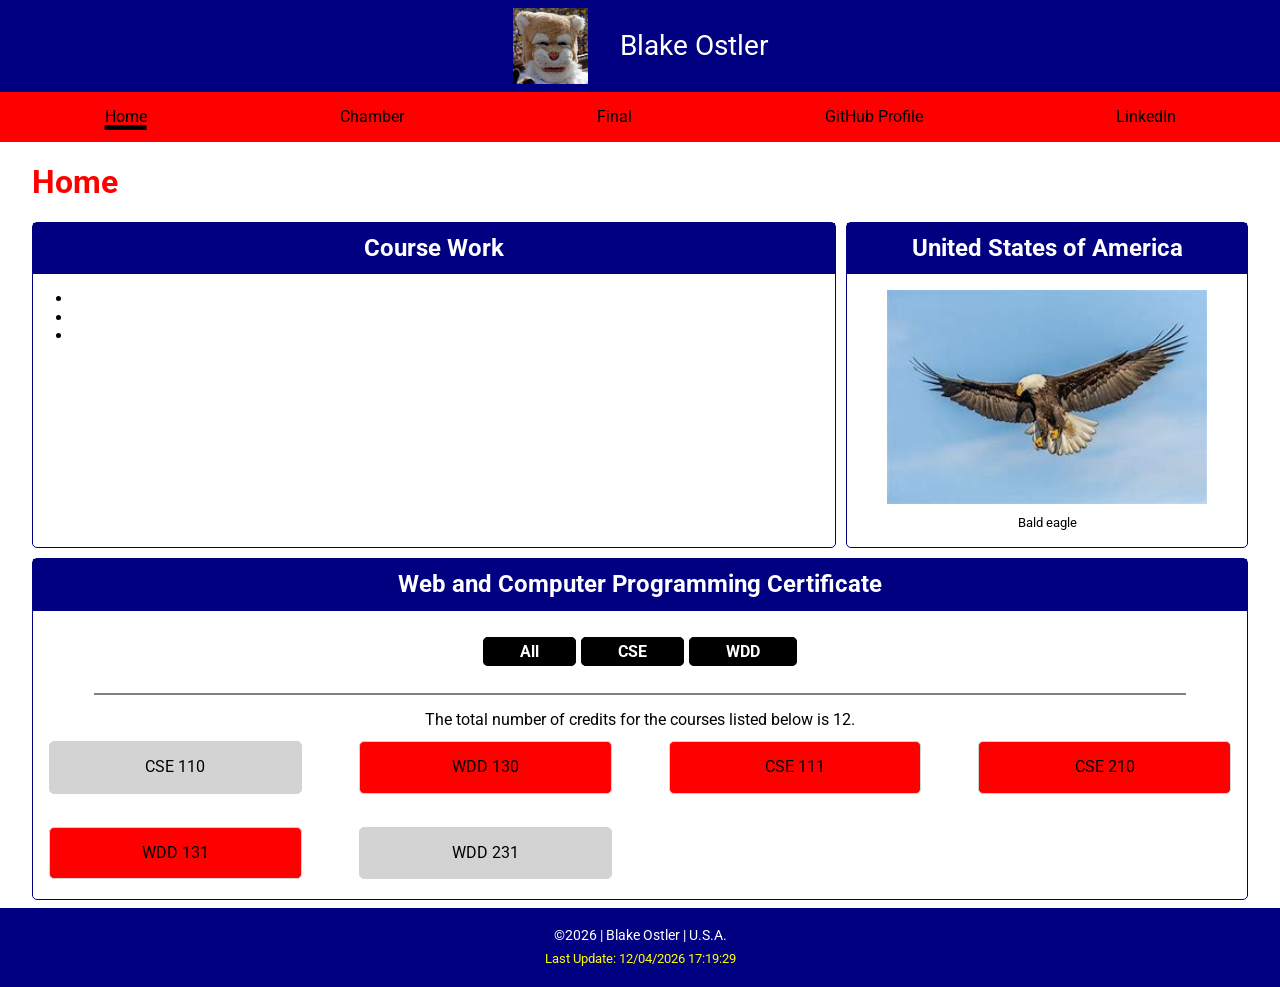
<file: index.html>
<!DOCTYPE html>
<html lang="en-US">
<head>
    <meta charset="utf-8">
    <meta name="viewport" content="width=device-width, initial-scale=1.0">
    <title>Blake Ostler | WDD 231 - Course Home Page Assignment - Home</title>
    <meta name="description"
        content="Course home page with responsive behavior, a hamburger menu and filtering capability">
    <meta name="author" content="Blake Ostler">
    <meta property="og:title" content="Home Page - Blake Ostler WDD 231 - Course Home Page Assignment">
    <meta property="og:description"
        content="Course home page with responsive behavior, a hamburger menu and filtering capability that shows course work, a country of interest, and web and computer programming certificate information.">
    <meta property="og:image" content="https://bostler3.github.io/wdd231">
    <meta property="og:url" content="images/byu-pw-stackedgray.svg">
    <link rel="preconnect" href="https://fonts.googleapis.com">
    <link rel="preconnect" href="https://fonts.gstatic.com" crossorigin>
    <link href="https://fonts.googleapis.com/css2?family=Roboto&display=swap" rel="stylesheet">
    <link rel="icon" href="favicon.ico">
    <link rel="stylesheet" href="styles/normalize.css">
    <link rel="stylesheet" href="styles/small.css">
    <link rel="stylesheet" href="styles/large.css">
    <script src="scripts/navigation.js" defer></script>
    <script src="scripts/course.js" defer></script>
    <script src="scripts/date.js" defer></script>
</head>
<body>
    <header>
        <button id="menu" title="Menu button"></button>
        <nav>
            <div class="navigation">
                <div class="image-text-container">
                    <img src="images/photo.webp" alt="Cosmo image" width="90" height="96" class="logo-image">
                    <span id="nav-header-text">Blake Ostler</span>
                </div>
                <div id="sub-nav">
                    <ul class="nav-options">
                        <li><a href="index.html" class="active" id="home-header-nav-link">Home</a></li>
                        <li><a href="#" id="chamber-header-nav-link">Chamber</a></li>
                        <li><a href="final/index.html" id="final-header-nav-link">Final</a></li>
                        <li><a href="#" id="github-header-nav-link">GitHub Profile</a></li>
                        <li><a href="https://www.linkedin.com" id="linkedin-header-nav-link">LinkedIn</a></li>
                    </ul>
                </div>
            </div>
        </nav>
    </header>
    <main>
        <h1>Home</h1>
        <div id="sectionsContainer">
            <section id="section1">
                <h2>Course Work</h2>
                <ul class="course-work-options">
                    <li></li>
                    <li></li>
                    <li></li>
                </ul>
            </section>
            <section id="section2">
                <h2>United States of America</h2>
                <figure>
                    <img src="images/eagle-large.jpeg" alt="Bald eagle image" width="90" height="96"
                        loading="lazy" class="place-image">
                    <figcaption>Bald eagle</figcaption>
                </figure>
            </section>
            <section id="section3">
                <h2>Web and Computer Programming Certificate</h2>
                <ul class="filter-options">
                    <li><a href="#" id="all">All</a></li>
                    <li><a href="#" id="cse">CSE</a></li>
                    <li><a href="#" id="wdd">WDD</a></li>
                </ul>
                <hr>
                <p id="courseTotal">
                </p>
                <div class="container">
                </div>
                <dialog id="course-details"></dialog>
            </section>
        </div>
    </main>

    <footer>
        <p id="footercopy">&copy;<span id="currentyear"></span> | Blake Ostler | U.S.A.</p>
        <p id="lastModified">Last Update: <span id="currentdatetime"></span></p>
    </footer>
</body>
</html>
</file>
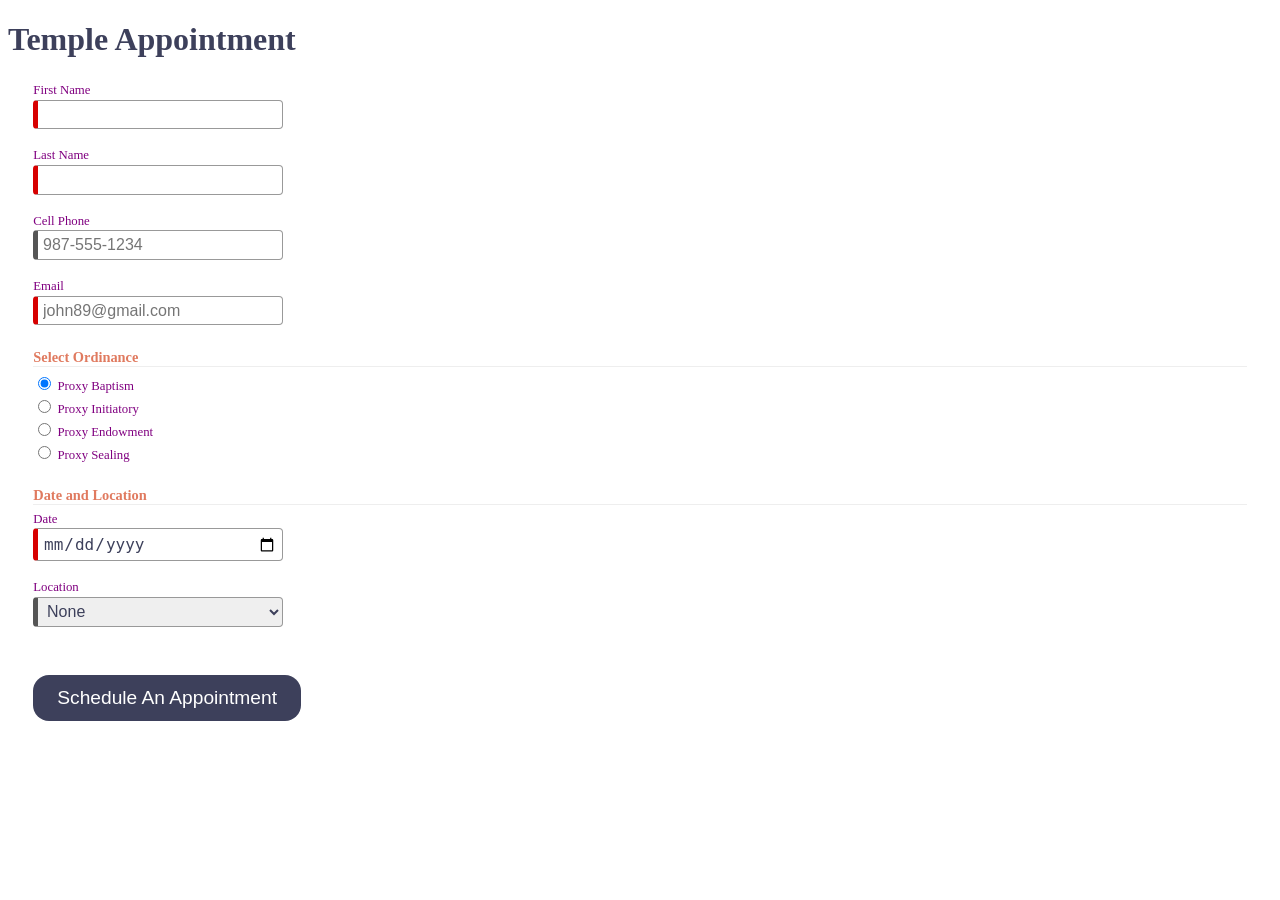
<file: week4/index.html>
<!DOCTYPE html>
<html lang="en">

<head>
  <meta charset="UTF-8">
  <meta name="viewport" content="width=device-width, initial-scale=1.0">
  <meta name="description" content="Web Lab Start File">
  <meta name="author" content="Paul Cheney">

  <link rel="stylesheet" href="styles/small.css">
  <link rel="stylesheet" href="styles/large.css">

  <title>Web Lab Start File</title>
</head>

<body>

  <main>
    <h1>Temple Appointment</h1>

    <form method="GET" action="thanks.html" class="designOne">
      <label>First Name <input type="text" name="first" required autocomplete="given-name" title="Your First Name"></label>
        <label>Last Name <input type="text" name="last" required autocomplete="family-name" title="Your Last Name"></label>
        <label>Cell Phone <input type="tel" name="phone"  autocomplete="tel" title="A Phone Number with dashes" placeholder="987-555-1234" ></label>
        <label>Email <input type="email" name="email" required placeholder="john89@gmail.com"  title="Your Email" autocomplete="email"></label>
  

        <h3>Select Ordinance</h3>
        <label><input type="radio" name="ordinance" value="Baptism" checked> Proxy Baptism</label>
        <label><input type="radio" name="ordinance" value="Initiatory"> Proxy Initiatory</label>
        <label><input type="radio" name="ordinance" value="Endowment"> Proxy Endowment</label>
        <label><input type="radio" name="ordinance" value="Sealing"> Proxy Sealing</label>

        
        <h3>Date and Location</h3>
        <label>Date <input type="date" name="date" required></label>

        <label>Location
          <select name="location" required>
            <option value="">None</option>
            <option value="Payson">Payson</option>
            <option value="Orem">Orem</option>
            <option value="Provo City Center">Provo City Center</option>
        </label>

        <input type="submit" value="Schedule An Appointment">
    </form>

    
  </main>

</body>
</html>
</file>
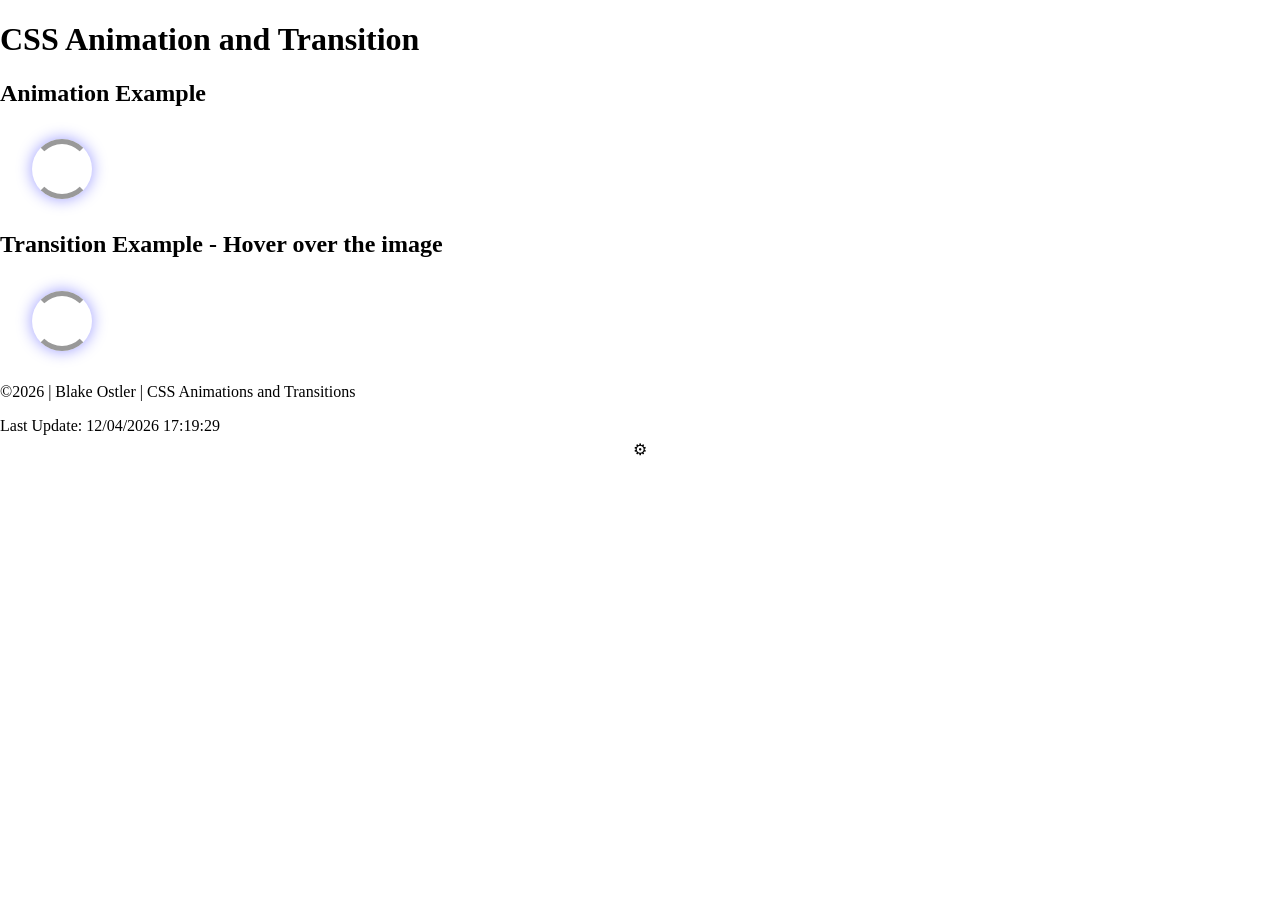
<file: animations.html>
<!DOCTYPE html>
<html lang="en-US">
<head>
    <meta charset="utf-8">
    <meta name="viewport" content="width=device-width, initial-scale=1.0">
    <title>Blake Ostler | WDD 231 - W04 Learning Activity - CSS Animations and Transitions</title>
    <meta name="description" content="A page containing a ''loading'' animation and transition.">
    <meta name="author" content="Blake Ostler">
    <link rel="preconnect" href="https://fonts.googleapis.com">
    <link rel="preconnect" href="https://fonts.gstatic.com" crossorigin>
    <link href="https://fonts.googleapis.com/css2?family=Roboto&display=swap" rel="stylesheet">
    <link rel="stylesheet" href="styles/normalize.css">
    <link rel="stylesheet" href="styles/animations.css">
    <script src="scripts/date.js" defer></script>
</head>
<body>
    <header>
        <h1>CSS Animation and Transition</h1>
    </header>
    <main>
        <h2>Animation Example</h2>
        <div id="loader">
        </div>
        <h2>Transition Example - Hover over the image</h2>
        <div id="loader-t">
        </div>
    </main>
    <footer>
        <p id="footercopy">&copy;<span id="currentyear"></span> | Blake Ostler | CSS Animations and Transitions</p>
        <p id="lastModified">Last Update: <span id="currentdatetime"></span></p>
    </footer>
</body>
</html>
</file>
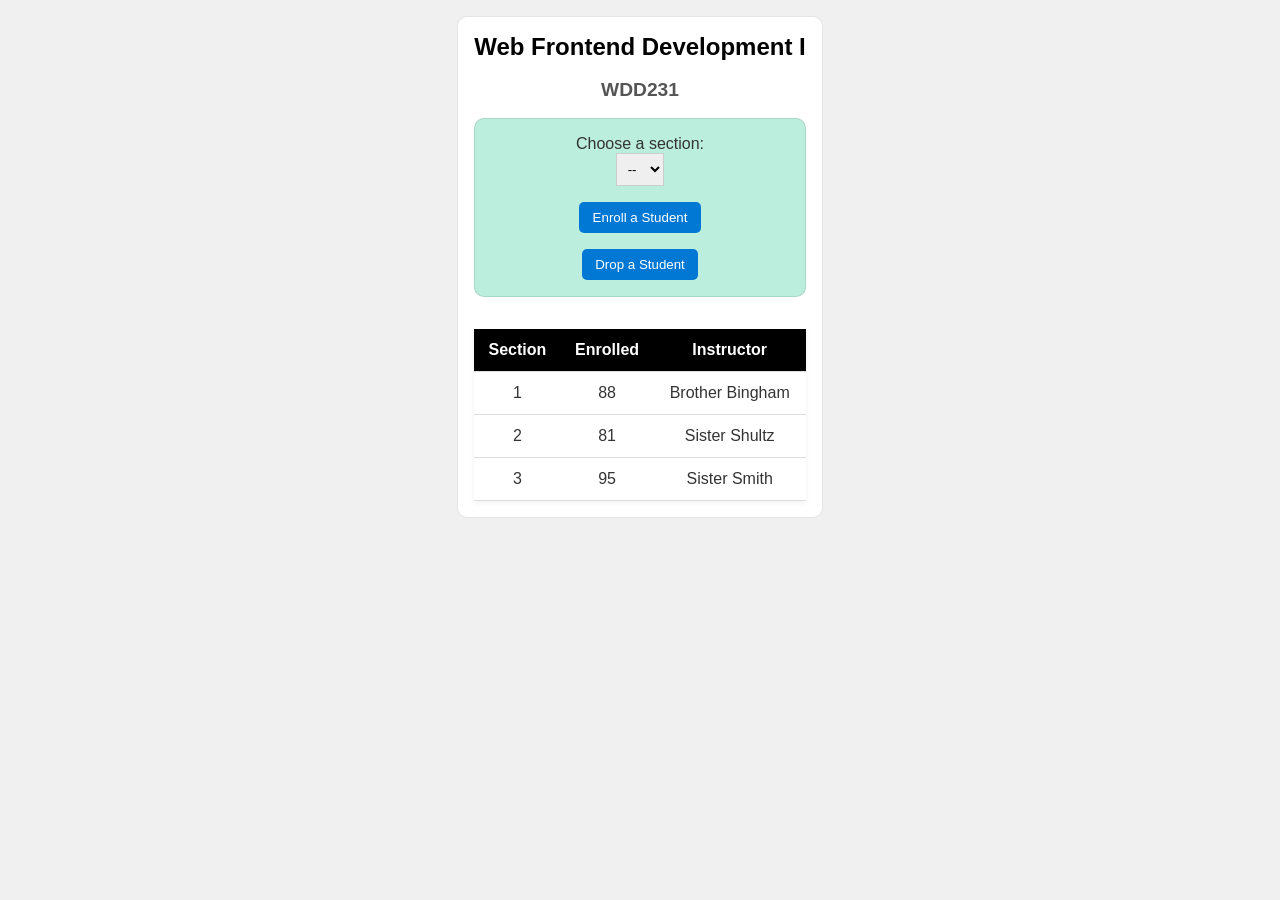
<file: modules.html>
<!DOCTYPE html>
<html lang="en-US">
<head>
    <meta charset="utf-8">
    <meta name="viewport" content="width=device-width, initial-scale=1.0">
    <title>Blake Ostler | WDD 231 - JavaScript ES Modules Assignment</title>
    <meta name="description"
        content="Learning assignment with JavaScript ES Modules">
    <meta name="author" content="Blake Ostler">
    <link rel="preconnect" href="https://fonts.googleapis.com">
    <link rel="preconnect" href="https://fonts.gstatic.com" crossorigin>
    <link href="https://fonts.googleapis.com/css2?family=Roboto&display=swap" rel="stylesheet">
    <link rel="stylesheet" href="styles/modules.css">
    <script type="module" src="scripts/modules.js"></script>
</head>
<body>
    <main>
        <h1>Web Frontend Development I</h1>
        <h2>WDD231</h2>
        <div id="enrollment">
            <p>Choose a section:</p>
            <select id="sectionNumber">
                <option value=""0" disabled selected>--</option>
                <option value="1">1</option>
                <option value="2">2</option>
                <option value="3">3</option>
            </select>
            <button id="enrollStudent">Enroll a Student</button>
            <button id="dropStudent">Drop a Student</button>
        </div>
        <table>
            <thead>
                <tr>
                    <th>Section</th>
                    <th>Enrolled</th>
                    <th>Instructor</th>
                </tr>
            </thead>
            <tbody id="sections">
                <tr>
                    <td>1</td>
                    <td>88</td>
                    <td>Brother Bingham</td>
                </tr>
                <tr>
                    <td>2</td>
                    <td>81</td>
                    <td>Sister Shultz</td>
                </tr>
                <tr>
                    <td>3</td>
                    <td>95</td>
                    <td>Sister Smith</td>
                </tr>
            </tbody>
        </table>
    </main>
</body>
</html>
</file>
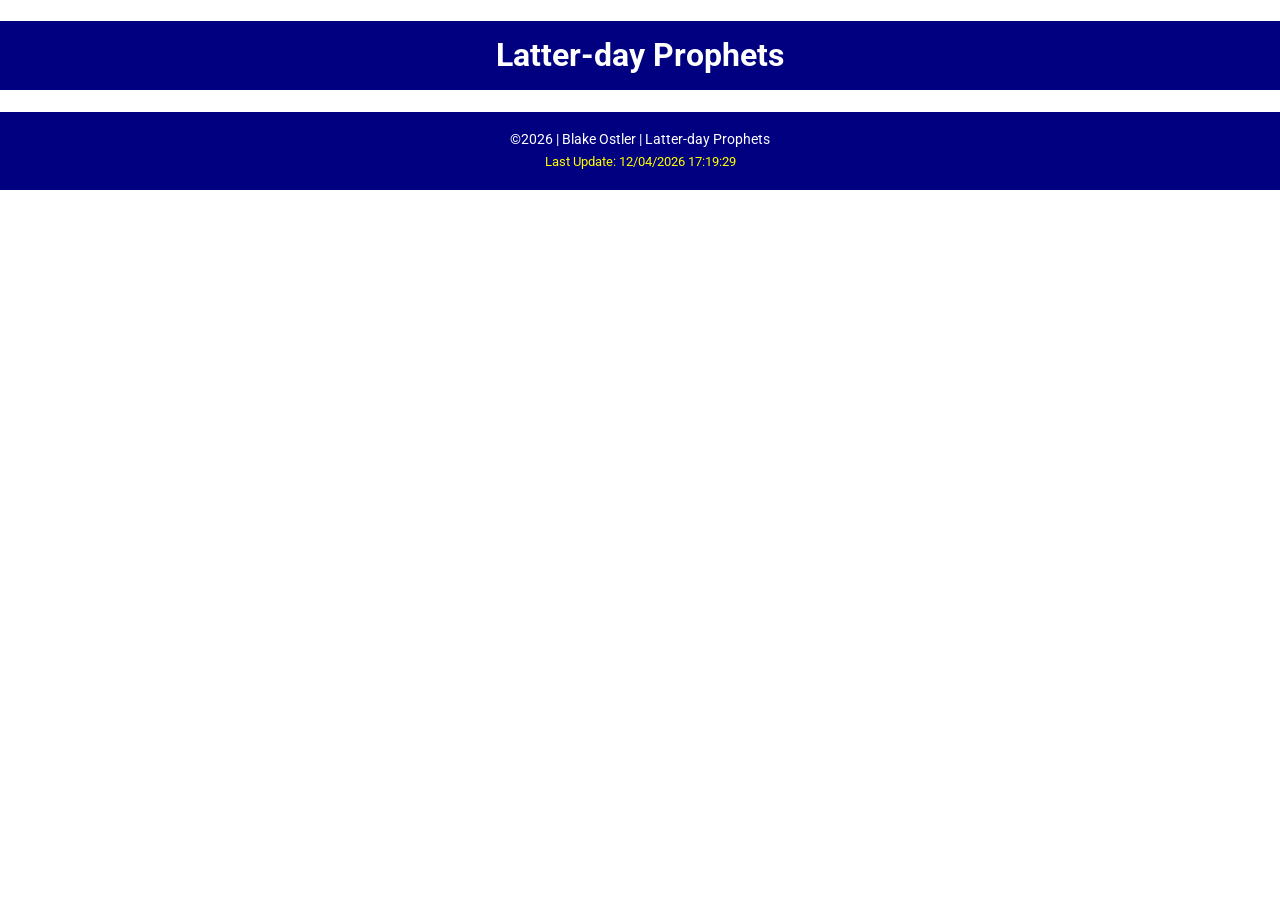
<file: prophets.html>
<!DOCTYPE html>
<html lang="en-US">
<head>
    <meta charset="utf-8">
    <meta name="viewport" content="width=device-width, initial-scale=1.0">
    <title>Blake Ostler | WDD 231 - Learning Activity - The Fetch API</title>
    <meta name="description" content="A page of Latter-day prophet cards using JSON, Fetch API and async request.">
    <meta name="author" content="Blake Ostler">
    <link rel="preconnect" href="https://fonts.googleapis.com">
    <link rel="preconnect" href="https://fonts.gstatic.com" crossorigin>
    <link href="https://fonts.googleapis.com/css2?family=Roboto&display=swap" rel="stylesheet">
    <link rel="stylesheet" href="styles/normalize.css">
    <link rel="stylesheet" href="styles/prophets.css">
    <script src="scripts/prophets.js" defer></script>
    <script src="scripts/date.js" defer></script>
</head>
<body>
    <header>
        <h1>Latter-day Prophets</h1>
    </header>
    <main>
        <div id="cards">
        </div>
    </main>
    <footer>
        <p id="footercopy">&copy;<span id="currentyear"></span> | Blake Ostler | Latter-day Prophets</p>
        <p id="lastModified">Last Update: <span id="currentdatetime"></span></p>
    </footer>
</body>
</html>
</file>
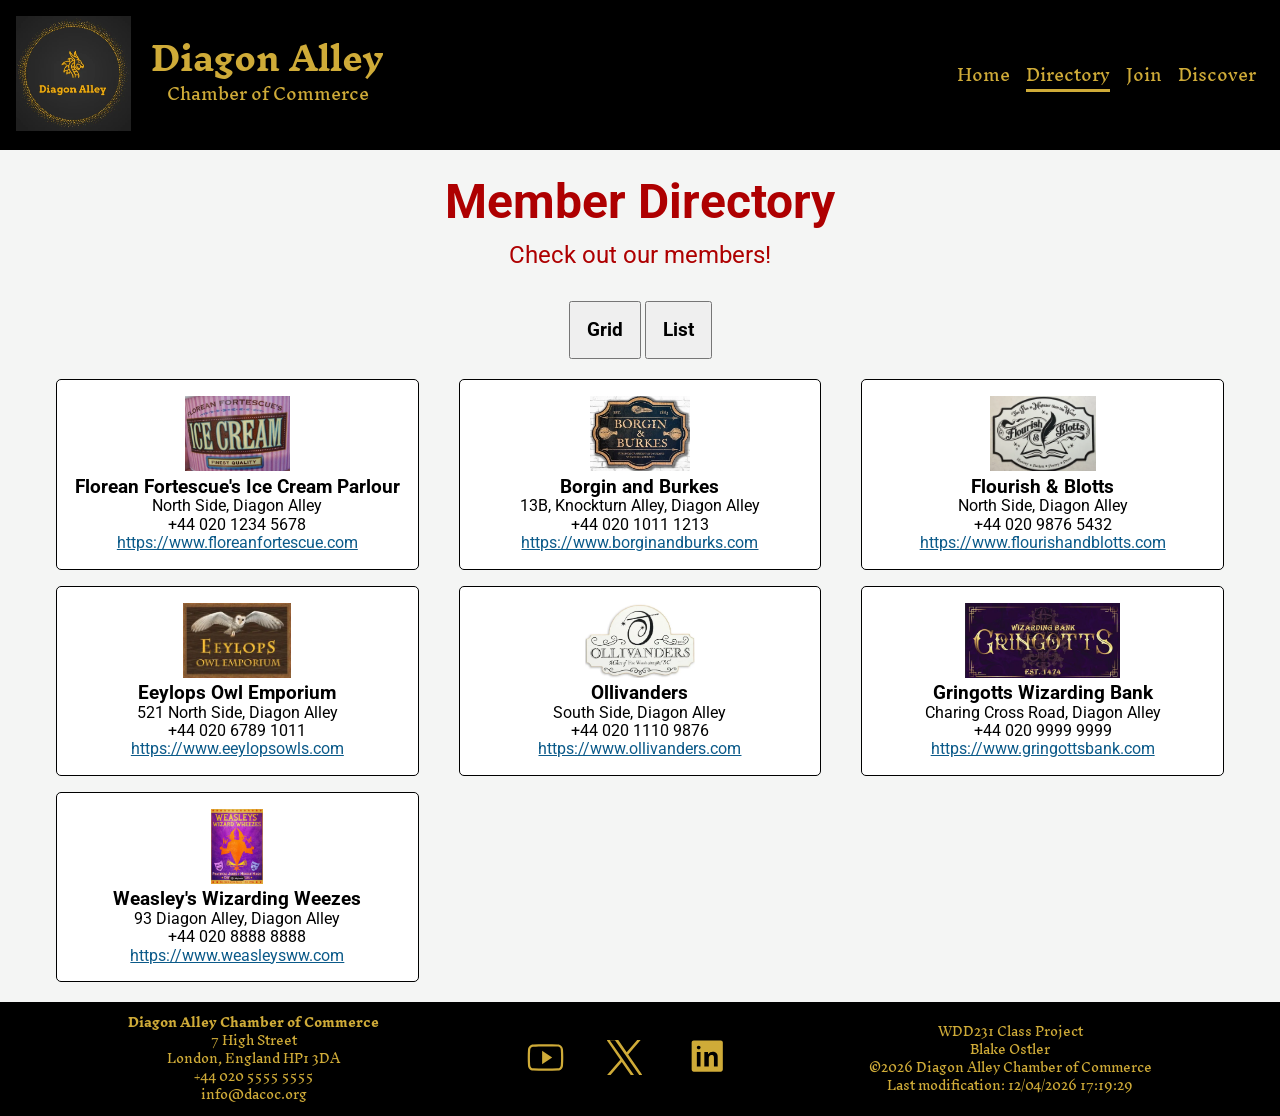
<file: chamber/directory.html>
<!DOCTYPE html>
<html lang="en-US">
<head>
    <meta charset="utf-8">
    <meta name="viewport" content="width=device-width, initial-scale=1.0">
    <title>Diagon Alley Chamber of Commerce - Directory</title>
    <meta name="description" content="Chamber of Commerce business directory page with responsive behavior, a hamburger menu and multiple display capability for main content">
    <meta name="author" content="Blake Ostler">
    <meta property="og:title" content="Directory Page - Diagon Alley Chamber of Commerce">
    <meta property="og:description" content="Chamber of Commerce business directory page with responsive behavior, a hamburger menu and multiple display capability for the main content that shows the business members of the Chamber and their respective information.">
    <meta property="og:url" content="https://bostler3.github.io/wdd231/chamber/directory.html">
    <meta property="og:image" content="https://bostler3.github.io/wdd231/chamber/images/facebook-meta-image.webp">
    <link rel="preconnect" href="https://fonts.googleapis.com">
    <link rel="preconnect" href="https://fonts.gstatic.com" crossorigin>
    <link href="https://fonts.googleapis.com/css2?family=Inknut+Antiqua&family=Roboto&display=swap" rel="stylesheet">
    <link rel="stylesheet" href="styles/normalize.css">
    <link rel="stylesheet" href="styles/small.css">
    <link rel="stylesheet" href="styles/large.css">
    <link rel="icon" href="favicon.ico">
    <script src="scripts/navigation.js" defer></script>
    <script src="scripts/directory.js" defer></script>
    <script src="scripts/date.js" defer></script>
</head>
<body>
    <header>
        <nav>
            <div class="navigation">
                <div class="image-text-container">
                    <a href="#"><img src="images/logo.webp" alt="Chamber of Commerce icon" width="115" height="115" class="logo-image"></a>
                    <div class="nav-header-text">
                        <p id="nav-logo-title">Diagon Alley</p>
                        <p>Chamber of Commerce</p>
                    </div>
                </div>
                <div id="sub-nav">
                    <ul class="nav-options">
                        <li><a href="index.html" id="home-header-nav-link">Home</a></li>
                        <li><a href="directory.html" class="active" id="directory-header-nav-link">Directory</a></li>
                        <li><a href="join.html" id="join-header-nav-link">Join</a></li>
                        <li><a href="discover.html" id="discover-header-nav-link">Discover</a></li>
                    </ul>
                </div>
            </div>
        </nav>
        <button id="menu" title="Menu button"></button>
    </header>
    <main>
        <div class="callouts">
            <div class="callout-data">
                <div class="callout-data-header">
                    <h1>Member Directory</h1>
                </div>
                <div class="callout-data-subheader">Check out our members!</div>
            </div>
        </div>
        <div class="display-options">
            <button id="grid" title="Grid menu button">Grid</button>
            <button id="list" title="List menu button">List</button>
        </div>
        <div class="container">
        </div>
    </main>
    <footer>
        <div id="footer-contact-section">
            <p id="footer-name">Diagon Alley Chamber of Commerce</p>
            <p class="footer-contact">7 High Street<br>
            London, England HP1 3DA<br>
            +44 020 5555 5555<br>
            info@dacoc.org</p>
        </div>
        <hr>
        <div id="footer-social-links-section">
            <ul class="footer-nav-options">
                <li><a href="https://www.youtube.com" id="youtube-footer-nav-link"><img src="images/social-youtube-icon.svg" alt="YouTube social icon" width="50" height="50"></a></li>
                <li><a href="https://www.x.com" id="x-footer-nav-link"><img src="images/social-x-icon.svg" alt="X social icon" width="50" height="50" id="x-footer-nav-image"></a></li>
                <li><a href="https://www.linkedin.com" id="linked-footer-nav-link"><img src="images/social-linkedin-icon.svg" alt="X social icon" width="50" height="50"></a></li>
            </ul>
        </div>
        <hr>
        <div id="footer-copyright-info-section">
            <p>WDD231 Class Project<br>
            Blake Ostler<br>
            <p id="footercopy">&copy;<span id="currentyear"></span> Diagon Alley Chamber of Commerce<br>
                Last modification: <span id="currentdatetime"></span></p>
        </div>
    </footer>
</body>
</html>
</file>
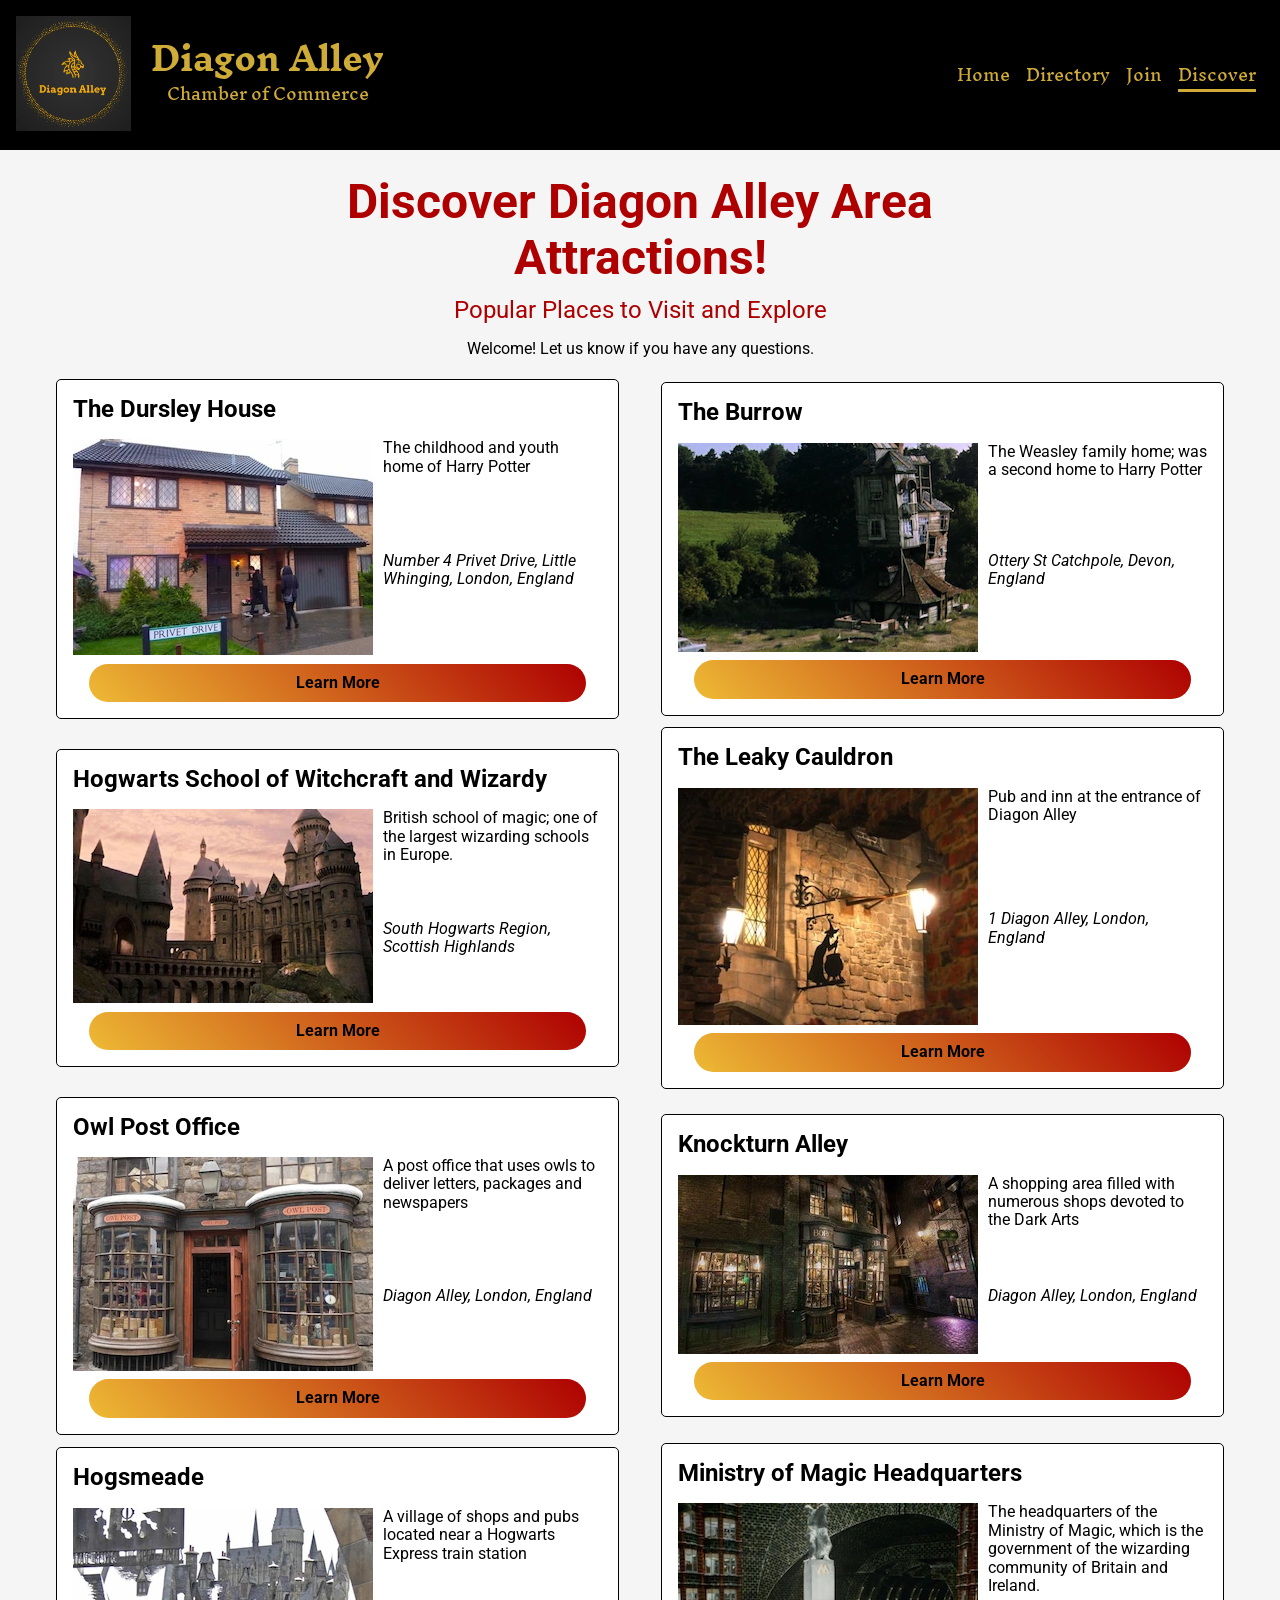
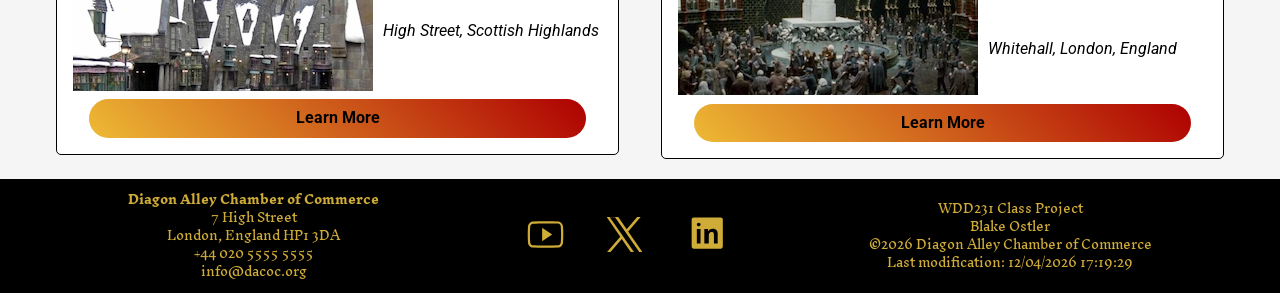
<file: chamber/discover.html>
<!DOCTYPE html>
<html lang="en-US">
<head>
    <meta charset="utf-8">
    <meta name="viewport" content="width=device-width, initial-scale=1.0">
    <title>Diagon Alley Chamber of Commerce - Discover</title>
    <meta name="description" content="Chamber of Commerce discover page with local attractions">
    <meta name="author" content="Blake Ostler">
    <meta property="og:title" content="Discover Page - Diagon Alley Chamber of Commerce">
    <meta property="og:description" content="Chamber of Commerce discover page that shows various local attractions for the Diagon Alley area.">
    <meta property="og:url" content="https://bostler3.github.io/wdd231/chamber/discover.html">
    <meta property="og:image" content="https://bostler3.github.io/wdd231/chamber/images/facebook-meta-image.webp">
    <link rel="preconnect" href="https://fonts.googleapis.com">
    <link rel="preconnect" href="https://fonts.gstatic.com" crossorigin>
    <link href="https://fonts.googleapis.com/css2?family=Inknut+Antiqua&family=Roboto&display=swap" rel="stylesheet">
    <link rel="stylesheet" href="styles/normalize.css">
    <link rel="stylesheet" href="styles/small.css">
    <link rel="stylesheet" href="styles/medium.css">
    <link rel="stylesheet" href="styles/large.css">
    <link rel="icon" href="favicon.ico">
    <script src="scripts/navigation.js" defer></script>
    <script src="scripts/discover.js" type="module"></script>
    <script src="scripts/date.js" defer></script>
</head>
<body>
    <header>
        <nav>
            <div class="navigation">
                <div class="image-text-container">
                    <a href="#"><img src="images/logo.webp" alt="Chamber of Commerce icon" width="115" height="115" class="logo-image"></a>
                    <div class="nav-header-text">
                        <p id="nav-logo-title">Diagon Alley</p>
                        <p>Chamber of Commerce</p>
                    </div>
                </div>
                <div id="sub-nav">
                    <ul class="nav-options">
                        <li><a href="index.html" id="home-header-nav-link">Home</a></li>
                        <li><a href="directory.html" id="directory-header-nav-link">Directory</a></li>
                        <li><a href="join.html" id="join-header-nav-link">Join</a></li>
                        <li><a href="discover.html" class="active" id="discover-header-nav-link">Discover</a></li>
                    </ul>
                </div>
            </div>
        </nav>
        <button id="menu" title="Menu button"></button>
    </header>
    <main>
        <div class="callouts">
            <div class="callout-data">
                <div class="callout-data-header">
                    <h1>Discover Diagon Alley Area Attractions!</h1>
                </div>
                <div class="callout-data-subheader">Popular Places to Visit and Explore</div>
                <div id="visits"></div>
            </div>
        </div>
        <div class="discover-container">
        </div>
    </main>
    <footer>
        <div id="footer-contact-section">
            <p id="footer-name">Diagon Alley Chamber of Commerce</p>
            <p class="footer-contact">7 High Street<br>
            London, England HP1 3DA<br>
            +44 020 5555 5555<br>
            info@dacoc.org</p>
        </div>
        <hr>
        <div id="footer-social-links-section">
            <ul class="footer-nav-options">
                <li><a href="https://www.youtube.com" id="youtube-footer-nav-link"><img src="images/social-youtube-icon.svg" alt="YouTube social icon" width="50" height="50"></a></li>
                <li><a href="https://www.x.com" id="x-footer-nav-link"><img src="images/social-x-icon.svg" alt="X social icon" width="50" height="50" id="x-footer-nav-image"></a></li>
                <li><a href="https://www.linkedin.com" id="linked-footer-nav-link"><img src="images/social-linkedin-icon.svg" alt="X social icon" width="50" height="50"></a></li>
            </ul>
        </div>
        <hr>
        <div id="footer-copyright-info-section">
            <p>WDD231 Class Project<br>
            Blake Ostler<br>
            <p id="footercopy">&copy;<span id="currentyear"></span> Diagon Alley Chamber of Commerce<br>
                Last modification: <span id="currentdatetime"></span></p>
        </div>
    </footer>
</body>
</html>
</file>
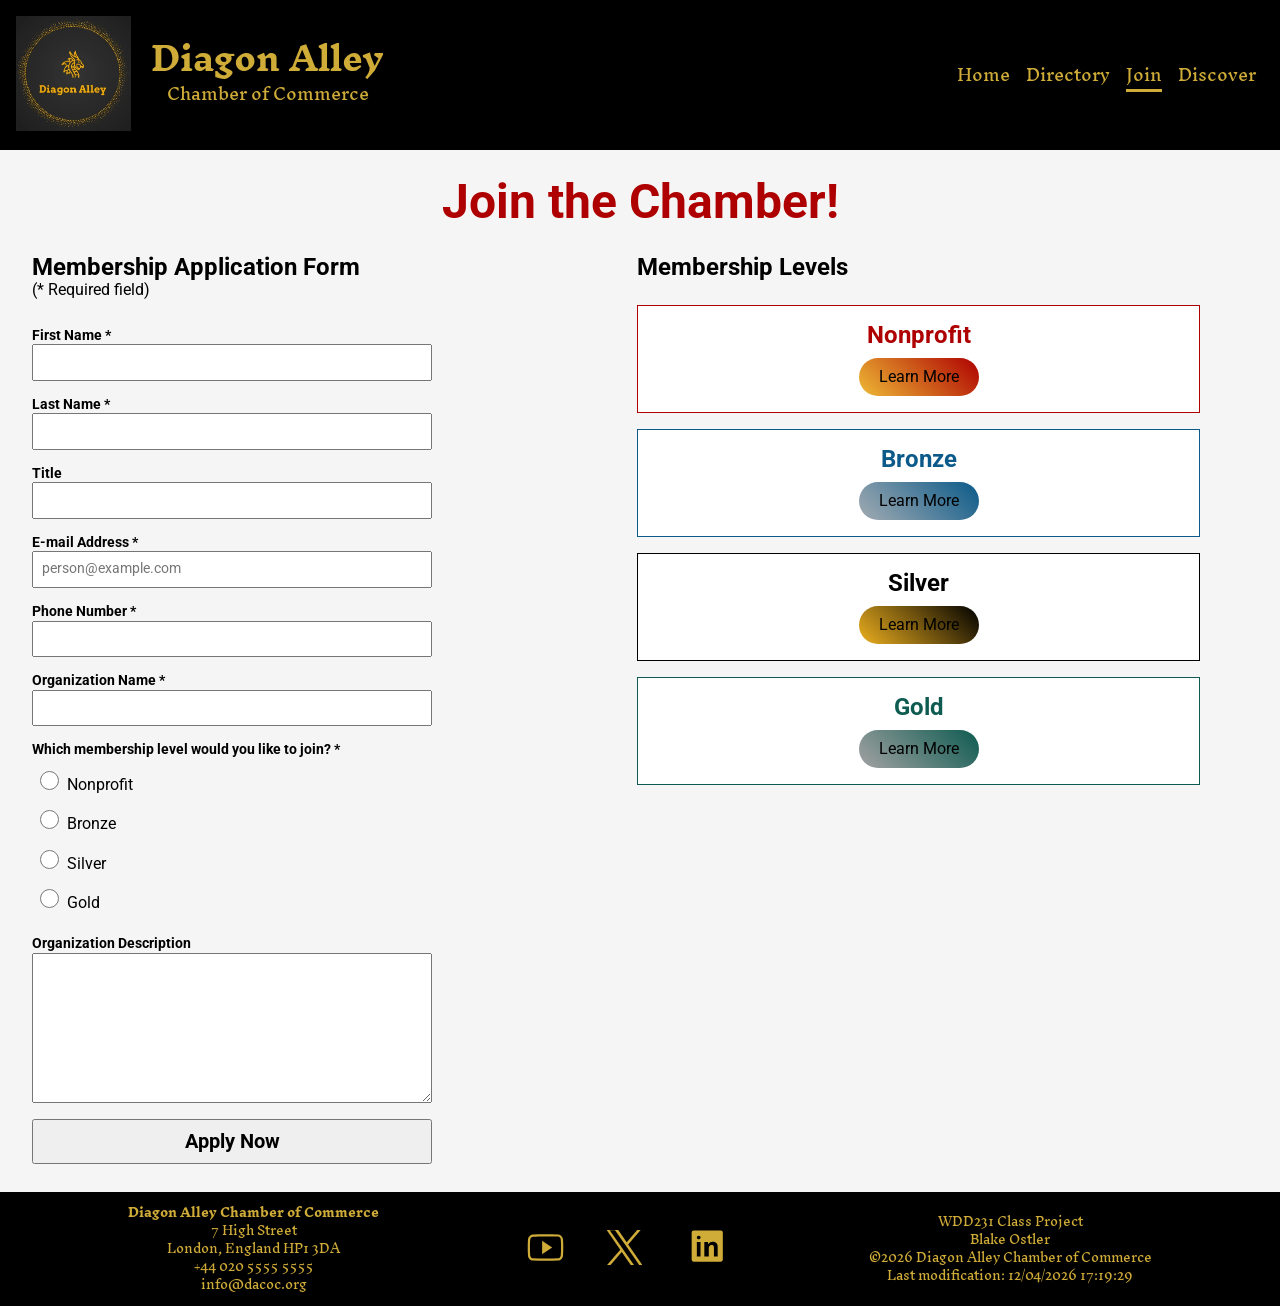
<file: chamber/join.html>
<!-- Do quality checks (HTML, CSS, CSS Overview, Lighthouse), push to GitHub and check audit tool results -->
<!DOCTYPE html>
<html lang="en-US">
<head>
    <meta charset="utf-8">
    <meta name="viewport" content="width=device-width, initial-scale=1.0">
    <title>Diagon Alley Chamber of Commerce - Join</title>
    <meta name="description" content="Chamber of Commerce new member signup page">
    <meta name="author" content="Blake Ostler">
    <meta property="og:title" content="New Member Signup Page - Diagon Alley Chamber of Commerce">
    <meta property="og:description" content="Chamber of Commerce new member signup page that allows new businesses to learn about the Chamber's different membership levels and a form to apply for membership.">
    <meta property="og:url" content="https://bostler3.github.io/wdd231/chamber/join.html">
    <meta property="og:image" content="https://bostler3.github.io/wdd231/chamber/images/facebook-meta-image.webp">
    <link rel="preconnect" href="https://fonts.googleapis.com">
    <link rel="preconnect" href="https://fonts.gstatic.com" crossorigin>
    <link href="https://fonts.googleapis.com/css2?family=Inknut+Antiqua&family=Roboto&display=swap" rel="stylesheet">
    <link rel="stylesheet" href="styles/normalize.css">
    <link rel="stylesheet" href="styles/small.css">
    <link rel="stylesheet" href="styles/large.css">
    <link rel="icon" href="favicon.ico">
    <script src="scripts/navigation.js" defer></script>
    <script src="scripts/join.js" defer></script>
    <script src="scripts/date.js" defer></script>
</head>
<body>
    <header>
        <nav>
            <div class="navigation">
                <div class="image-text-container">
                    <a href="#"><img src="images/logo.webp" alt="Chamber of Commerce icon" width="115" height="115" class="logo-image"></a>
                    <div class="nav-header-text">
                        <p id="nav-logo-title">Diagon Alley</p>
                        <p>Chamber of Commerce</p>
                    </div>
                </div>
                <div id="sub-nav">
                    <ul class="nav-options">
                        <li><a href="index.html" id="home-header-nav-link">Home</a></li>
                        <li><a href="directory.html" id="directory-header-nav-link">Directory</a></li>
                        <li><a href="join.html" class="active" id="join-header-nav-link">Join</a></li>
                        <li><a href="discover.html" id="discover-header-nav-link">Discover</a></li>
                    </ul>
                </div>
            </div>
        </nav>
        <button id="menu" title="Menu button"></button>
    </header>
    <main>
        <div class="callouts">
            <div class="callout-data">
                <div class="callout-data-header">
                    <h1>Join the Chamber!</h1>
                </div>
            </div>
        </div>
        <div id="join-content-container">
            <section id="application-form">
                <div class="form-header-text">
                    <h2>Membership Application Form</h2>
                    <p>(* Required field)</p>
                </div>
                <form method="get" class="form" action="thankyou.html">
                    <div class="name-field">
                        <label>First Name *<input type="text" name="firstName" id="firstName" autocomplete="given-name" title="Please enter your first name" required></label>
                    </div>
                    <div class="name-field">
                        <label>Last Name *<input type="text" name="lastName" id="lastName" autocomplete="family-name" title="Please enter your last name" required></label>
                    </div>
                    <div class="title-field">
                        <label>Title<input type="text" name="title" id="title" autocomplete="organization-title" pattern="[A-Za-z\s\-]{7,}" title="Enter your title in the organization; must be at least 7 alpha characters (hyphens and spaces okay)"></label>
                    </div>
                    <div class="email-field">
                        <label>E-mail Address *<input type="email" name="email" id="email" autocomplete="email" title="Please enter your e-mail address" placeholder="person@example.com" required></label>
                    </div>
                    <div class="phone-field">
                        <label>Phone Number *<input type="tel" name="phone" id="phone" autocomplete="tel" title="Please enter your phone number" required></label>
                    </div>
                    <div class="org-name-field">
                        <label>Organization Name *<input type="text" name="orgName" id="orgName" autocomplete="organization" title="Please enter your organization's name" required></label>
                    </div>
                    <div class="label-header">Which membership level would you like to join? *</div>
                    <div class="level-radio">
                        <label id="nonprofit-radio-label"><input type="radio" name="level" id="nonprofit-radio" value="Nonprofit" title="Nonprofit membership level radio button" required><span class="radio-label-text">Nonprofit</span></label>
                        <label id="bronze-radio-label"><input type="radio" name="level" id="bronze-radio" value="Bronze" title="Bronze membership level radio button"><span class="radio-label-text">Bronze</span></label>
                        <label id="silver-radio-label"><input type="radio" name="level" id="silver-radio" value="Silver" title="Silver membership level radio button"><span class="radio-label-text">Silver</span></label>
                        <label id="gold-radio-label"><input type="radio" name="level" id="gold-radio" value="Gold" title="Gold membership level radio button"><span class="radio-label-text">Gold</span></label>
                    </div>
                    <div class="org-desc">
                        <label>Organization Description<textarea name="org-desc" id="org-desc" class="textareaResponse" rows="8" title="Type organization description here..."></textarea></label>
                    </div>
                    <div class="timestamp">
                        <input type="hidden" id="timestamp" name="timestamp" title="Hidden timestamp field">
                    </div>
                    <button type="submit">Apply Now</button>
                </form>
            </section>
            <section id="membership-levels">
                <div class="form-header-text">
                    <h2>Membership Levels</h2>
                </div>
                <div class="membership-levels-container">
                    <section id="nonprofit-section">
                        <h3 class="nonprofit-level-header">Nonprofit</h3>
                        <button class="membership-levels-button open-button-nonprofit" id="nonprofit-level-button">Learn More</button>
                        <dialog id="modal-nonprofit">
                            <h3 class="nonprofit-level-header">Nonprofit</h3>
                            <button class="close-button-nonprofit">❌</button>
                            <p class="annual-cost">Annual Cost:  $0</p>
                            <br>
                            <h4>Benefits</h4>
                            <ul class="benefits-list">
                                <li>Monthly Newsletter</li>
                                <li>Nonprofit-specific consulting from Chamber employees</li>
                                <li>10% discount off Chamber events</li>
                                <li>One item of Chamber merchandise per year</li>
                            </ul>
                        </dialog>
                    </section>
                    <section id="bronze-section">
                        <h3 class="bronze-level-header">Bronze</h3>
                        <button class="membership-levels-button open-button-bronze" id="bronze-level-button">Learn More</button>
                        <dialog id="modal-bronze">
                            <h3 class="bronze-level-header">Bronze</h3>
                            <button class="close-button-bronze">❌</button>
                            <p class="annual-cost">Annual Cost:  $1,000</p>
                            <br>
                            <h4>Benefits</h4>
                            <ul class="benefits-list">
                                <li>Monthly Newsletter</li>
                                <li>One on-site training session from Chamber employees per year</li>
                                <li>10% discount off Chamber events</li>
                                <li>One item of Chamber merchandise per year</li>
                            </ul>
                        </dialog>
                    </section>
                    <section id="silver-section">
                        <h3 class="silver-level-header">Silver</h3>
                        <button class="membership-levels-button open-button-silver" id="silver-level-button">Learn More</button>
                        <dialog id="modal-silver">
                            <h3 class="silver-level-header">Silver</h3>
                            <button class="close-button-silver">❌</button>
                            <p class="annual-cost">Annual Cost:  $5,000</p>
                            <br>
                            <h4>Benefits</h4>
                            <ul class="benefits-list">
                                <li>Monthly Newsletter</li>
                                <li>Regular advertising on Chamber home page</li>
                                <li>Two on-site training sessions from Chamber employees per year</li>
                                <li>18% discount off Chamber events</li>
                                <li>Two items of Chamber merchandise per year</li>
                            </ul>
                        </dialog>
                    </section>
                    <section id="gold-section">
                        <h3 class="gold-level-header">Gold</h3>
                        <button class="membership-levels-button open-button-gold" id="gold-level-button">Learn More</button>
                        <dialog id="modal-gold">
                            <h3 class="gold-level-header">Gold</h3>
                            <button class="close-button-gold">❌</button>
                            <p class="annual-cost">Annual Cost:  $10,000</p>
                            <br>
                            <h4>Benefits</h4>
                            <ul class="benefits-list">
                                <li>Monthly Newsletter</li>
                                <li>Regular advertising on Chamber home page</li>
                                <li>Dedicated Chamber employee representative</li>
                                <li>Two on-site training sessions from Chamber employees per year</li>
                                <li>25% discount off Chamber events</li>
                                <li>Offered tickets to Chamber events before anyone else</li>
                                <li>Three items of Chamber merchandise per year</li>
                            </ul>
                        </dialog>
                    </section>
                </div>
            </section>
        </div>
    </main>
    <footer>
        <div id="footer-contact-section">
            <p id="footer-name">Diagon Alley Chamber of Commerce</p>
            <p class="footer-contact">7 High Street<br>
            London, England HP1 3DA<br>
            +44 020 5555 5555<br>
            info@dacoc.org</p>
        </div>
        <hr>
        <div id="footer-social-links-section">
            <ul class="footer-nav-options">
                <li><a href="https://www.youtube.com" id="youtube-footer-nav-link"><img src="images/social-youtube-icon.svg" alt="YouTube social icon" width="50" height="50"></a></li>
                <li><a href="https://www.x.com" id="x-footer-nav-link"><img src="images/social-x-icon.svg" alt="X social icon" width="50" height="50" id="x-footer-nav-image"></a></li>
                <li><a href="https://www.linkedin.com" id="linked-footer-nav-link"><img src="images/social-linkedin-icon.svg" alt="X social icon" width="50" height="50"></a></li>
            </ul>
        </div>
        <hr>
        <div id="footer-copyright-info-section">
            <p>WDD231 Class Project<br>
            Blake Ostler<br>
            <p id="footercopy">&copy;<span id="currentyear"></span> Diagon Alley Chamber of Commerce<br>
                Last modification: <span id="currentdatetime"></span></p>
        </div>
    </footer>
</body>
</html>
</file>
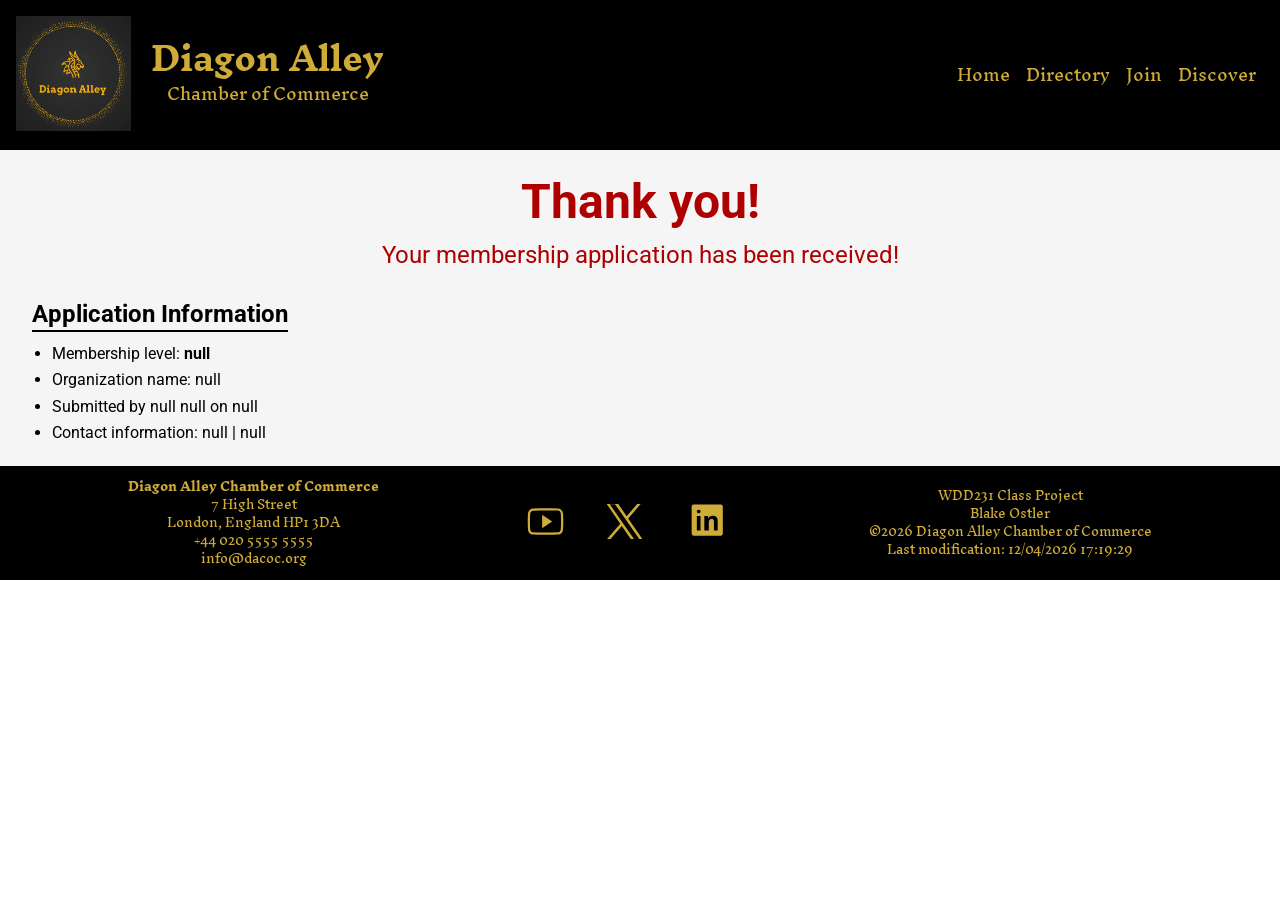
<file: chamber/thankyou.html>
<!DOCTYPE html>
<html lang="en-US">
<head>
    <meta charset="utf-8">
    <meta name="viewport" content="width=device-width, initial-scale=1.0">
    <title>Diagon Alley Chamber of Commerce - Join</title>
    <meta name="description" content="Chamber of Commerce new member signup thank you page">
    <meta name="author" content="Blake Ostler">
    <meta property="og:title" content="New Member Signup Thank You Page - Diagon Alley Chamber of Commerce">
    <meta property="og:description" content="Chamber of Commerce new member signup thank you page that thanks the user for submitting a membership application and displays the application information.">
    <meta property="og:url" content="https://bostler3.github.io/wdd231/chamber/thankyou.html">
    <meta property="og:image" content="https://bostler3.github.io/wdd231/chamber/images/facebook-meta-image.webp">
    <link rel="preconnect" href="https://fonts.googleapis.com">
    <link rel="preconnect" href="https://fonts.gstatic.com" crossorigin>
    <link href="https://fonts.googleapis.com/css2?family=Inknut+Antiqua&family=Roboto&display=swap" rel="stylesheet">
    <link rel="stylesheet" href="styles/normalize.css">
    <link rel="stylesheet" href="styles/small.css">
    <link rel="stylesheet" href="styles/large.css">
    <link rel="icon" href="favicon.ico">
    <script src="scripts/navigation.js" defer></script>
    <script src="scripts/thankyou.js" defer></script>
    <script src="scripts/date.js" defer></script>
</head>
<body>
    <header>
        <nav>
            <div class="navigation">
                <div class="image-text-container">
                    <a href="#"><img src="images/logo.webp" alt="Chamber of Commerce icon" width="115" height="115" class="logo-image"></a>
                    <div class="nav-header-text">
                        <p id="nav-logo-title">Diagon Alley</p>
                        <p>Chamber of Commerce</p>
                    </div>
                </div>
                <div id="sub-nav">
                    <ul class="nav-options">
                        <li><a href="index.html" id="home-header-nav-link">Home</a></li>
                        <li><a href="directory.html" id="directory-header-nav-link">Directory</a></li>
                        <li><a href="join.html" id="join-header-nav-link">Join</a></li>
                        <li><a href="discover.html" id="discover-header-nav-link">Discover</a></li>
                    </ul>
                </div>
            </div>
        </nav>
        <button id="menu" title="Menu button"></button>
    </header>
    <main>
        <div id="callouts">
            <div class="callout-data">
                <div class="callout-data-header">
                    <h1>Thank you!</h1>
                </div>
                <div class="callout-data-subheader">Your membership application has been received!</div>
            </div>
        </div>
        <div id="results">
        </div>
    </main>
    <footer>
        <div id="footer-contact-section">
            <p id="footer-name">Diagon Alley Chamber of Commerce</p>
            <p class="footer-contact">7 High Street<br>
            London, England HP1 3DA<br>
            +44 020 5555 5555<br>
            info@dacoc.org</p>
        </div>
        <hr>
        <div id="footer-social-links-section">
            <ul class="footer-nav-options">
                <li><a href="https://www.youtube.com" id="youtube-footer-nav-link"><img src="images/social-youtube-icon.svg" alt="YouTube social icon" width="50" height="50"></a></li>
                <li><a href="https://www.x.com" id="x-footer-nav-link"><img src="images/social-x-icon.svg" alt="X social icon" width="50" height="50" id="x-footer-nav-image"></a></li>
                <li><a href="https://www.linkedin.com" id="linked-footer-nav-link"><img src="images/social-linkedin-icon.svg" alt="X social icon" width="50" height="50"></a></li>
            </ul>
        </div>
        <hr>
        <div id="footer-copyright-info-section">
            <p>WDD231 Class Project<br>
            Blake Ostler<br>
            <p id="footercopy">&copy;<span id="currentyear"></span> Diagon Alley Chamber of Commerce<br>
                Last modification: <span id="currentdatetime"></span></p>
        </div>
    </footer>
</body>
</html>
</file>
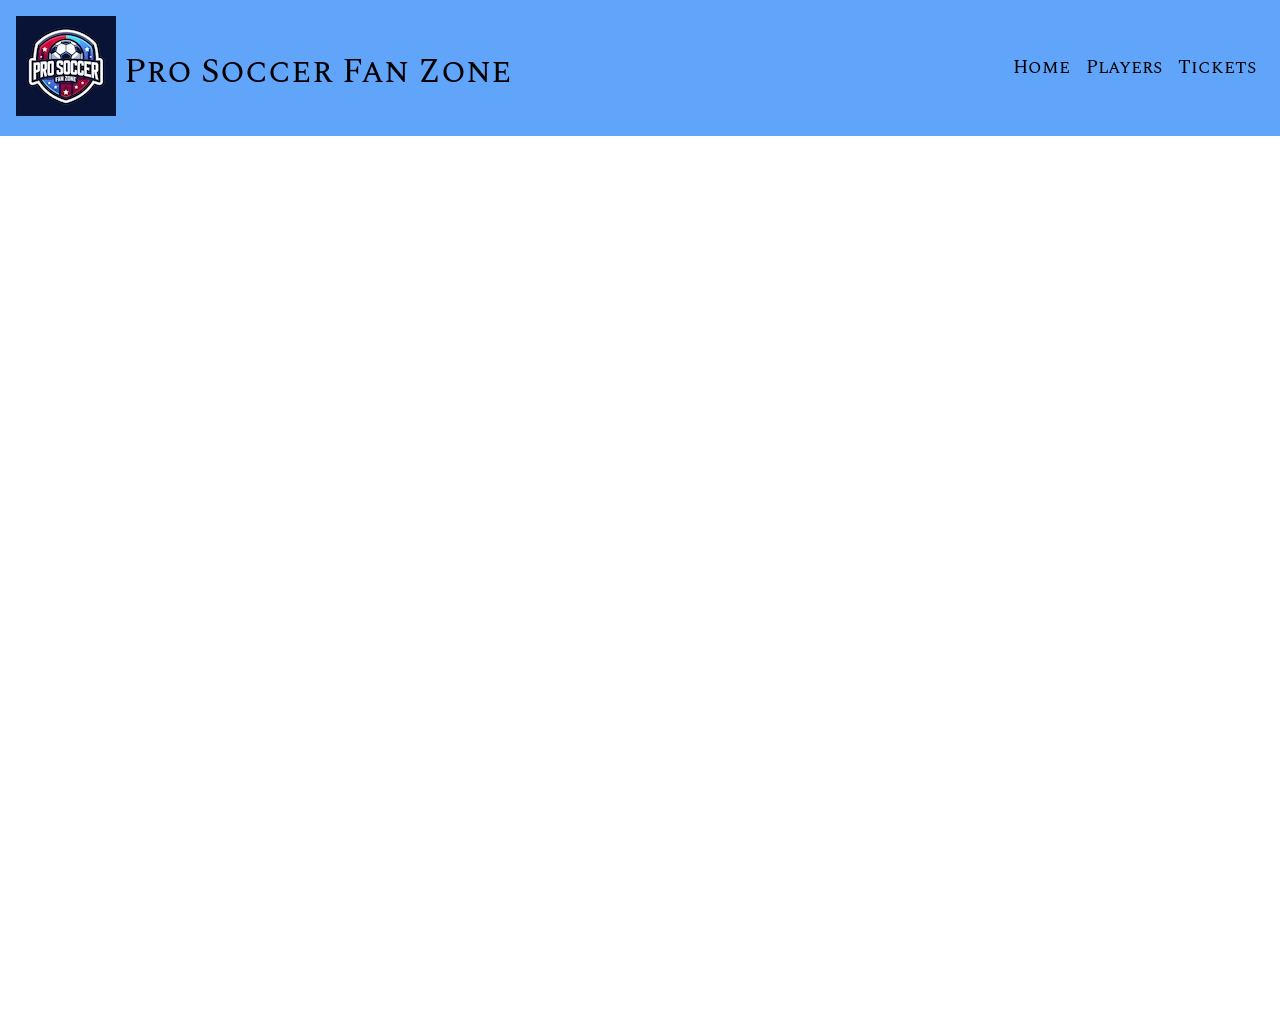
<file: final/confirmation.html>
<!DOCTYPE html>
<html lang="en-US">

<head>
    <meta charset="utf-8">
    <meta name="viewport" content="width=device-width, initial-scale=1.0">
    <title>Pro Soccer Fan Zone - Tickets</title>
    <meta name="description"
        content="Page that provides an opportunity to (pretend) purchase tickets to an EPL or La Liga match">
    <meta name="author" content="Blake Ostler">
    <meta property="og:title" content="Tickets Page - Pro Soccer Fan Zone">
    <meta property="og:description"
        content="Site that shows the teams in each league, a page with highlighted players, and a page that allows a user to (pretend) purchase tickets to games.">
    <meta property="og:url" content="https://bostler3.github.io/wdd231/final/players.html">
    <meta property="og:image" content="https://bostler3.github.io/wdd231/final/images/logo.webp">
    <link rel="preconnect" href="https://fonts.googleapis.com">
    <link rel="preconnect" href="https://fonts.gstatic.com" crossorigin>
    <link href="https://fonts.googleapis.com/css2?family=Spectral+SC&family=Roboto&display=swap" rel="stylesheet">
    <link rel="stylesheet" href="styles/normalize.css">
    <link rel="stylesheet" href="styles/small.css">
    <link rel="stylesheet" href="styles/large.css">
    <link rel="icon" href="favicon.ico">
    <script src="scripts/navigation.js" defer></script>
    <script src="scripts/confirmation.js" defer></script>
    <script src="scripts/date.js" defer></script>
</head>

<body>
    <header>
        <nav>
            <div class="navigation">
                <div class="image-text-container">
                    <a href="index.html"><img src="images/logo.webp" alt="Pro Soccer Fan Zone icon" width="115" height="115"
                            class="logo-image"></a>
                    <div class="nav-header-text">
                        <p id="nav-logo-title">Pro Soccer Fan Zone</p>
                    </div>
                </div>
                <div id="sub-nav">
                    <ul class="nav-options">
                        <li><a href="index.html" id="home-header-nav-link">Home</a></li>
                        <li><a href="players.html" id="players-header-nav-link">Players</a></li>
                        <li><a href="tickets.html" id="tickets-header-nav-link">Tickets</a></li>
                    </ul>
                </div>
            </div>
        </nav>
        <button id="menu" title="Menu button"></button>
        <div class="hero-callouts">
            <div class="hero">
                <picture>
                    <source srcset="images/hero-large.jpg" media="(min-width: 480px)">
                    <img src="images/hero-small.webp" alt="Hero image" width="406" height="416">
                </picture>
            </div>
        </div>
    </header>
    <main>
        <h1>Ticket Purchase Confirmation *</h1>
        <div id="results">
        </div>
        <p class="disclaimer-text">* This is a website built as an educational assignment. Tickets are not actually for
            sale and no transcation has actually been made.</p>
    </main>
    <footer>
        <ul class="footer-nav-options">
            <li><a href="index.html" id="leagues-footer-nav-link">Leagues</a></li>
            <li><a href="players.html" id="players-footer-nav-link">Players</a></li>
            <li><a href="tickets.html" id="tickets-footer-nav-link">Tickets</a></li>
            <li><a href="references.html" id="references-footer-nav-link">References</a></li>
        </ul>
        <hr>
        <p id="footercopy">&copy;<span id="currentyear"></span> | Blake Ostler (U.S.A.) and listed references<br>
            Last modification: <span id="currentdatetime"></span></p>
    </footer>
</body>
</html>
</file>
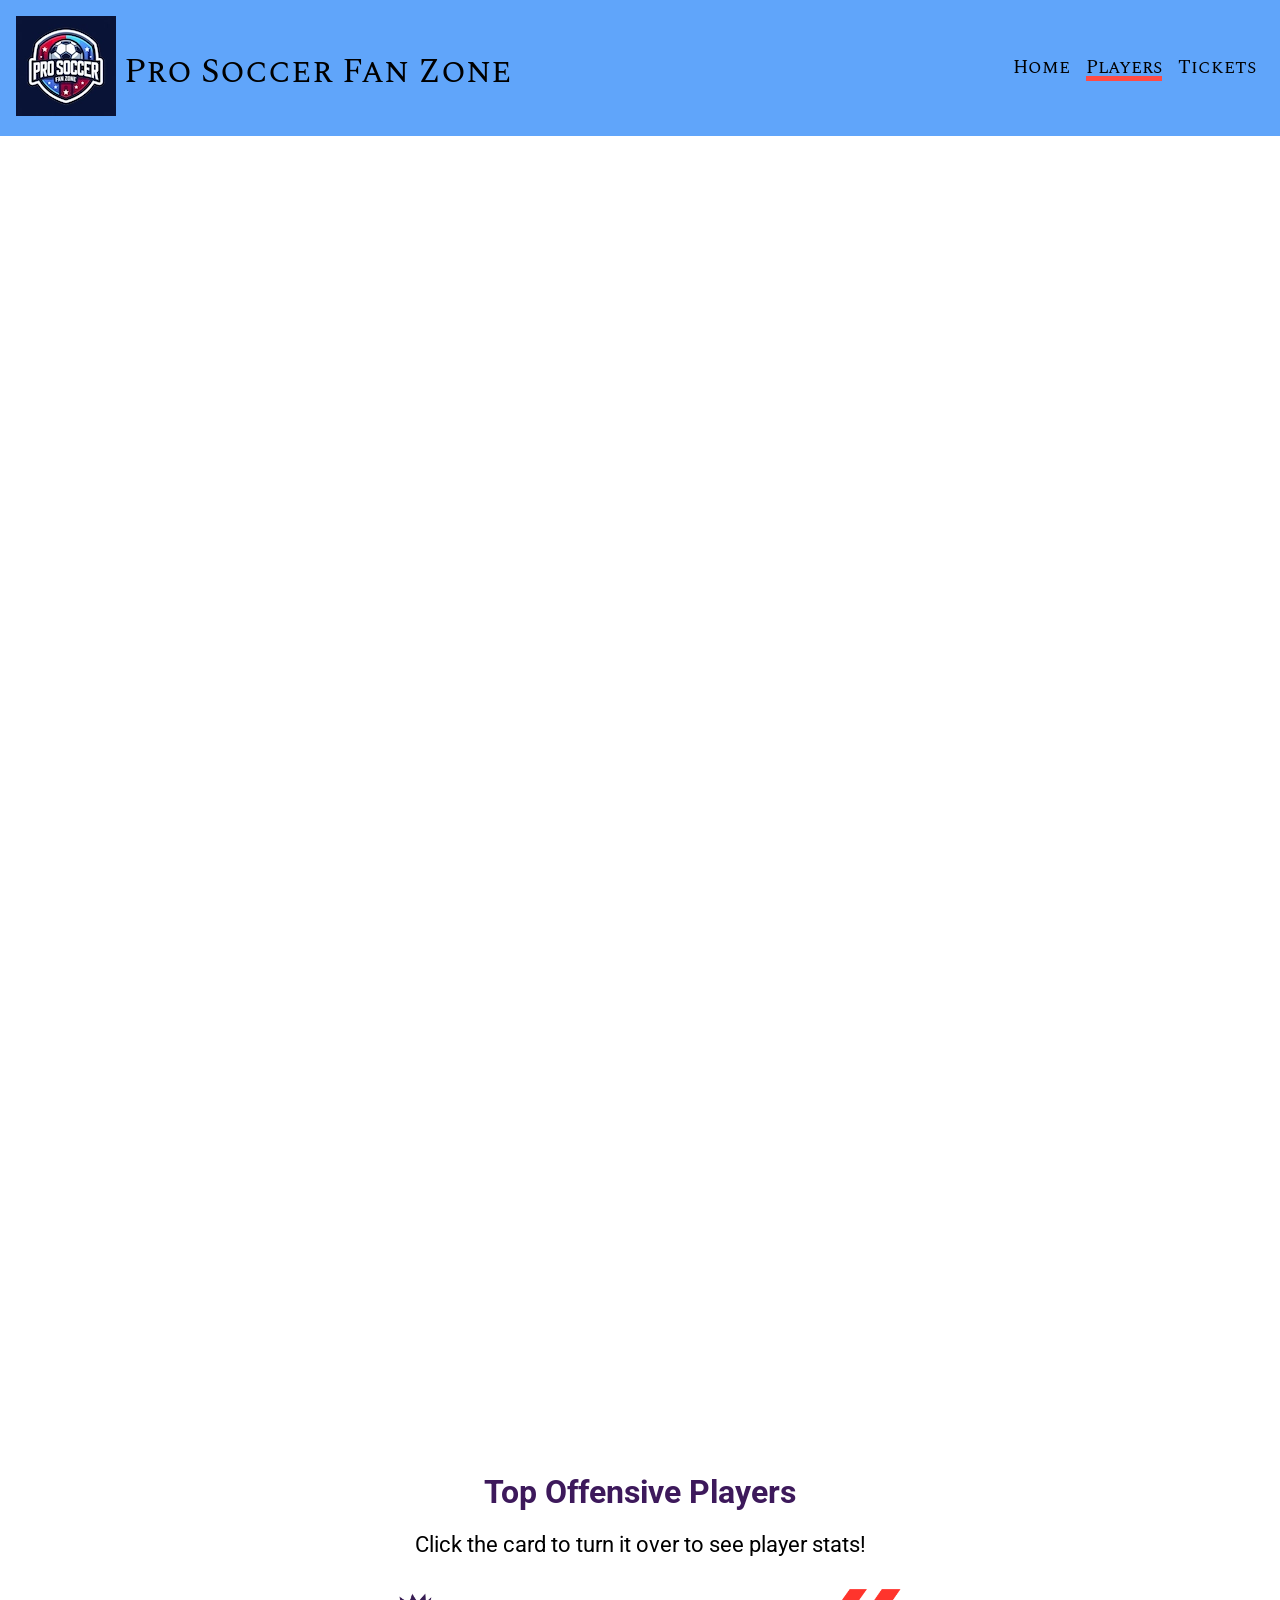
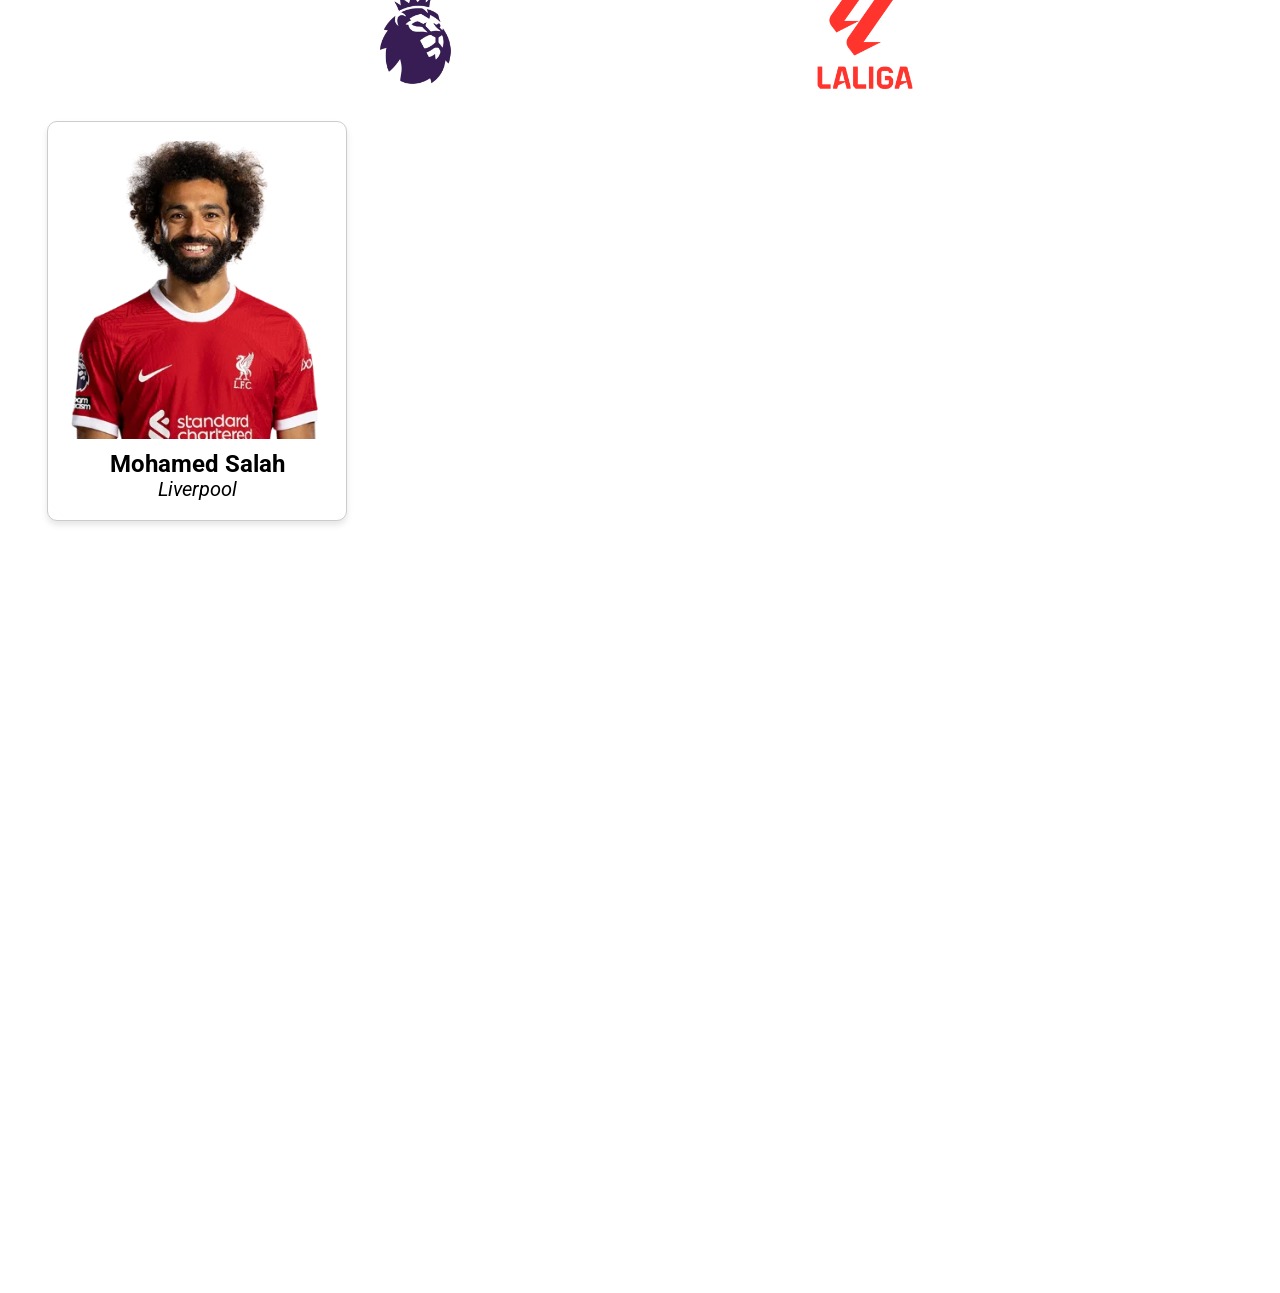
<file: final/players.html>
<!DOCTYPE html>
<html lang="en-US">
<head>
    <meta charset="utf-8">
    <meta name="viewport" content="width=device-width, initial-scale=1.0">
    <title>Pro Soccer Fan Zone - Players</title>
    <meta name="description" content="Page that provides information for pro soccer fans on top players in the English Premier League and La Liga">
    <meta name="author" content="Blake Ostler">
    <meta property="og:title" content="Players Page - Pro Soccer Fan Zone">
    <meta property="og:description" content="Site that shows the teams in each league, a page with highlighted players, and a page that allows a user to (pretend) purchase tickets to games.">
    <meta property="og:url" content="https://bostler3.github.io/wdd231/final/players.html">
    <meta property="og:image" content="https://bostler3.github.io/wdd231/final/images/logo.webp">
    <link rel="preconnect" href="https://fonts.googleapis.com">
    <link rel="preconnect" href="https://fonts.gstatic.com" crossorigin>
    <link href="https://fonts.googleapis.com/css2?family=Spectral+SC&family=Roboto&display=swap" rel="stylesheet">
    <link rel="stylesheet" href="styles/normalize.css">
    <link rel="stylesheet" href="styles/small.css">
    <link rel="stylesheet" href="styles/large.css">
    <link rel="icon" href="favicon.ico">
    <script src="scripts/navigation.js" defer></script>
    <script src="scripts/players.js" type="module"></script>
    <script src="scripts/date.js" defer></script>
</head>
<body>
    <header>
        <nav>
            <div class="navigation">
                <div class="image-text-container">
                    <a href="index.html"><img src="images/logo.webp" alt="Pro Soccer Fan Zone icon" width="115" height="115" class="logo-image"></a>
                    <div class="nav-header-text">
                        <p id="nav-logo-title">Pro Soccer Fan Zone</p>
                    </div>
                </div>
                <div id="sub-nav">
                    <ul class="nav-options">
                        <li><a href="index.html" id="home-header-nav-link">Home</a></li>
                        <li><a href="players.html" class="active" id="players-header-nav-link">Players</a></li>
                        <li><a href="tickets.html" id="tickets-header-nav-link">Tickets</a></li>
                    </ul>
                </div>
            </div>
        </nav>
        <button id="menu" title="Menu button"></button>
        <div class="hero-callouts">
            <div class="hero">
                <picture>
                    <source srcset="images/hero-large.jpg" media="(min-width: 480px)">
                    <img src="images/hero-small.webp" alt="Hero image" width="406" height="416">
                </picture>
            </div>
        </div>
    </header>
    <main>
        <h1>Top Offensive Players</h1>
        <p id="player-tip-text">Click the card to turn it over to see player stats!</p>
        <div class="league-container">
            <img src="images/epl.png" alt="English Premier League logo" width="115" height="115" class="logo-image">
            <img src="images/la-liga.png" alt="Pro Soccer Fan Zone icon" width="115" height="115" class="logo-image">
        </div>
        <div class="card-container">
        </div>
    </main>
    <footer>
        <ul class="footer-nav-options">
            <li><a href="index.html" id="leagues-footer-nav-link">Leagues</a></li>
            <li><a href="players.html" class="active" id="players-footer-nav-link">Players</a></li>
            <li><a href="tickets.html" id="tickets-footer-nav-link">Tickets</a></li>
            <li><a href="references.html" id="references-footer-nav-link">References</a></li>
        </ul>
        <hr>
        <p id="footercopy">&copy;<span id="currentyear"></span> | Blake Ostler (U.S.A.) and listed references<br>
            Last modification: <span id="currentdatetime"></span></p>
    </footer>
</body>
</html>
</file>
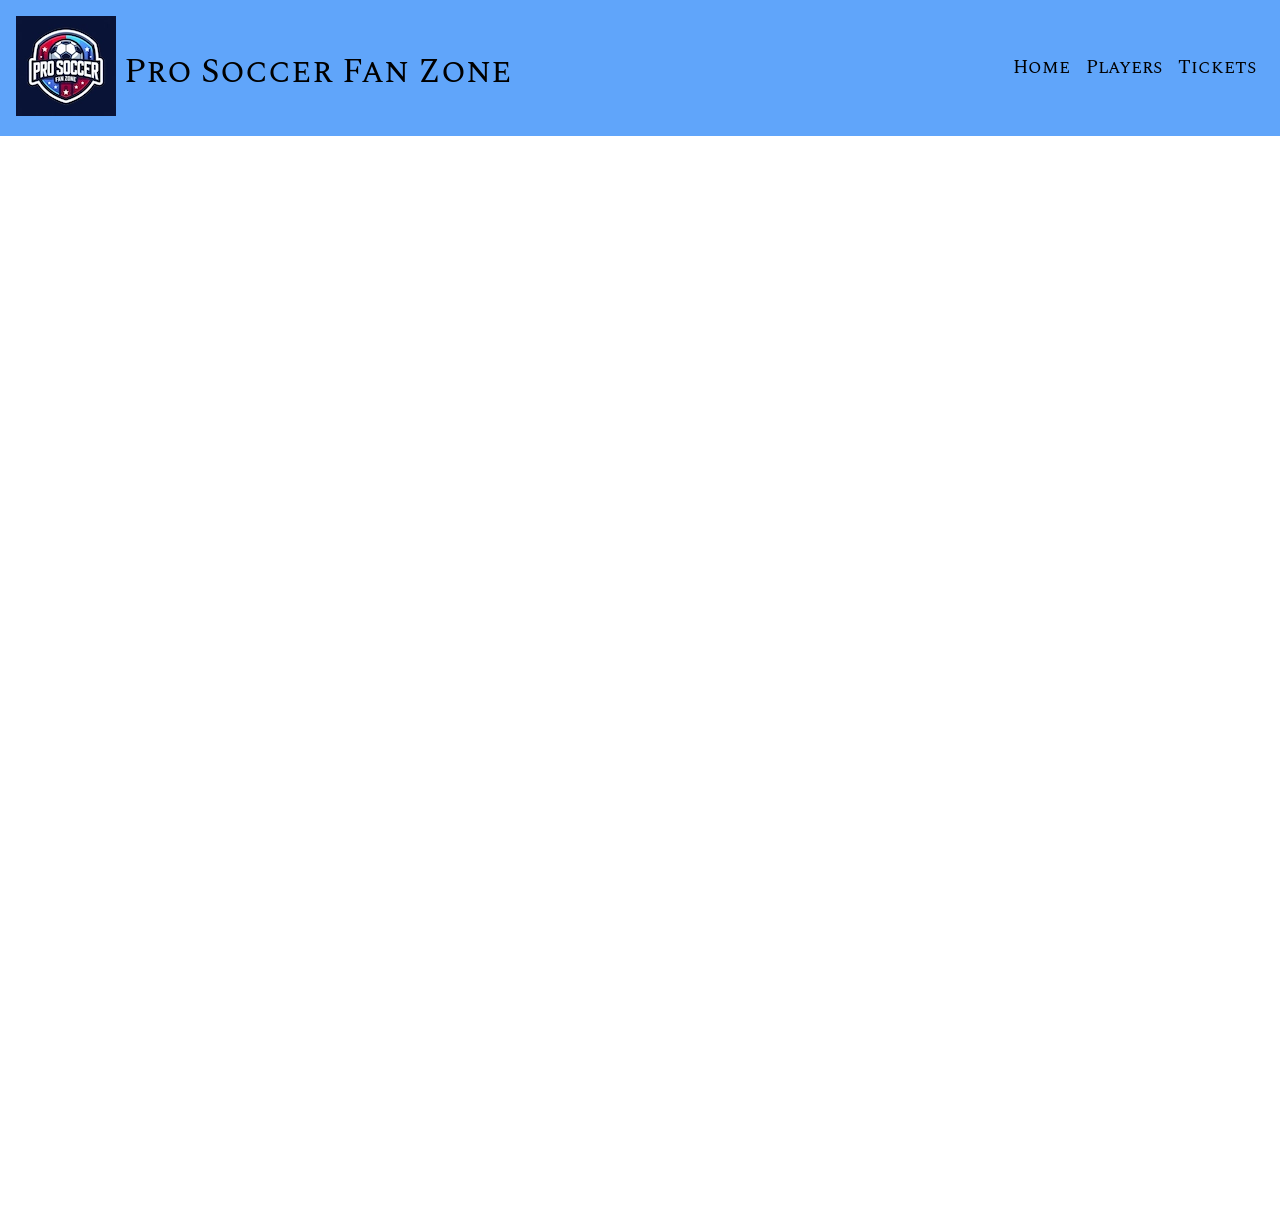
<file: final/references.html>
<!DOCTYPE html>
<html lang="en-US">
<head>
    <meta charset="utf-8">
    <meta name="viewport" content="width=device-width, initial-scale=1.0">
    <title>Pro Soccer Fan Zone - Players</title>
    <meta name="description" content="Page that provides information for pro soccer fans on top players in the English Premier League and La Liga">
    <meta name="author" content="Blake Ostler">
    <meta property="og:title" content="Players Page - Pro Soccer Fan Zone">
    <meta property="og:description" content="Site that shows the teams in each league, a page with team rosters and player data, and a page that allows a user to (pretend) purchase tickets to games.">
    <meta property="og:url" content="https://bostler3.github.io/wdd231/final/players.html">
    <meta property="og:image" content="https://bostler3.github.io/wdd231/final/images/logo.webp">
    <link rel="preconnect" href="https://fonts.googleapis.com">
    <link rel="preconnect" href="https://fonts.gstatic.com" crossorigin>
    <link href="https://fonts.googleapis.com/css2?family=Spectral+SC&family=Roboto&display=swap" rel="stylesheet">
    <link rel="stylesheet" href="styles/normalize.css">
    <link rel="stylesheet" href="styles/small.css">
    <link rel="stylesheet" href="styles/large.css">
    <link rel="icon" href="favicon.ico">
    <script src="scripts/navigation.js" defer></script>
    <script src="scripts/date.js" defer></script>
</head>
<body>
    <header>
        <nav>
            <div class="navigation">
                <div class="image-text-container">
                    <a href="index.html"><img src="images/logo.webp" alt="Pro Soccer Fan Zone icon" width="115" height="115" class="logo-image"></a>
                    <div class="nav-header-text">
                        <p id="nav-logo-title">Pro Soccer Fan Zone</p>
                    </div>
                </div>
                <div id="sub-nav">
                    <ul class="nav-options">
                        <li><a href="index.html" id="home-header-nav-link">Home</a></li>
                        <li><a href="players.html" id="players-header-nav-link">Players</a></li>
                        <li><a href="tickets.html" id="tickets-header-nav-link">Tickets</a></li>
                    </ul>
                </div>
            </div>
        </nav>
        <button id="menu" title="Menu button"></button>
        <div class="hero-callouts">
            <div class="hero">
                <picture>
                    <source srcset="images/hero-large.jpg" media="(min-width: 480px)">
                    <img src="images/hero-small.webp" alt="Hero image" width="406" height="416">
                </picture>
            </div>
        </div>
    </header>
    <main>
        <h1>References</h1>
        <div class="references-container">
            <ol>
                <li>This site is purely for noncommercial academic purposes (a college web development assignment). No
                    copyright infringement is intended.</li>
                <li>All rights reserved to English Premier League, La Liga, their teams and players, and anyone else who
                    owns rights thereto. All rights to English Premier League and La Liga-related content in this site are theirs and NOT
                    mine.</li>
                <li>https://www.premierleague.com/</li>
                <li>https://www.laliga.com/en-GB</li>
                <li>API source: https://www.thesportsdb.com/</li>
                <li>Microsoft Bing searches</li>
            </ol>
        </div>
    </main>
    <footer>
        <ul class="footer-nav-options">
            <li><a href="index.html" id="leagues-footer-nav-link">Leagues</a></li>
            <li><a href="players.html" id="players-footer-nav-link">Players</a></li>
            <li><a href="tickets.html" id="tickets-footer-nav-link">Tickets</a></li>
            <li><a href="references.html" class="active" id="references-footer-nav-link">References</a></li>
        </ul>
        <hr>
        <p id="footercopy">&copy;<span id="currentyear"></span> | Blake Ostler (U.S.A.) and listed references<br>
            Last modification: <span id="currentdatetime"></span></p>
    </footer>
</body>
</html>
</file>
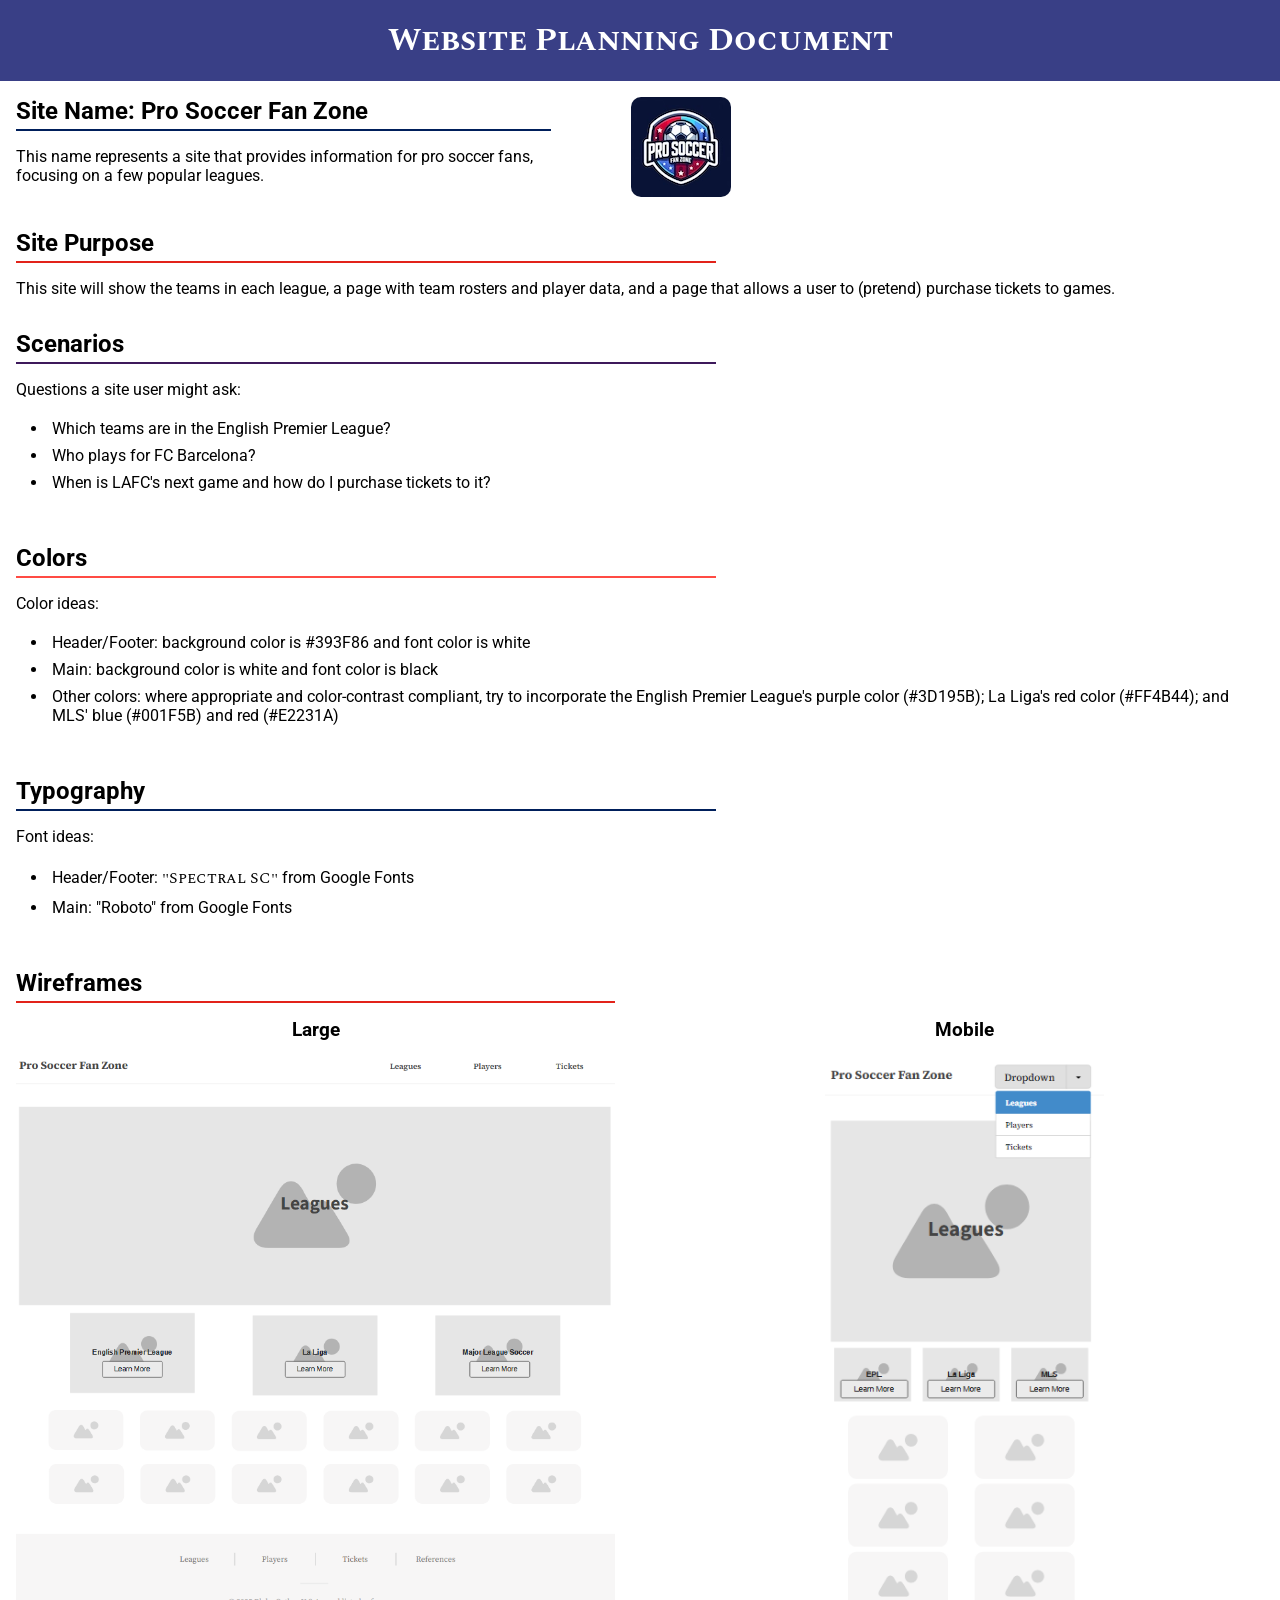
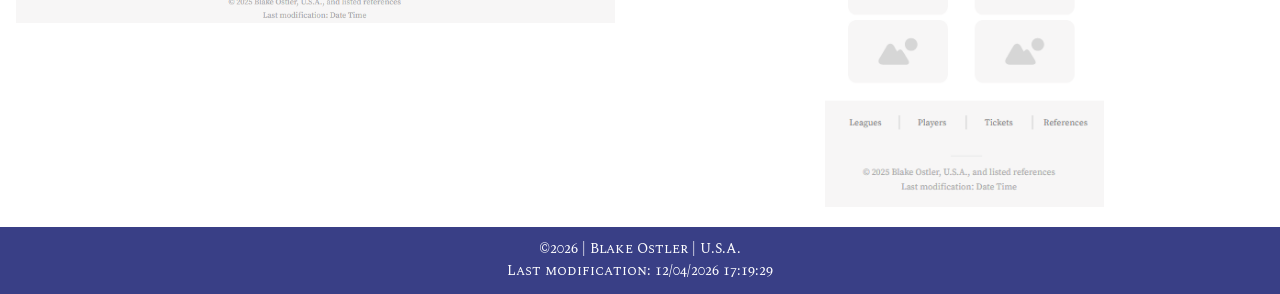
<file: final/siteplan.html>
<!DOCTYPE html>
<html lang="en-US">
<head>
    <meta charset="utf-8">
    <meta name="viewport" content="width=device-width, initial-scale=1.0">
    <title>Blake Ostler | WDD 231 - Final Project Website Planning Document</title>
    <meta name="description" content="Website plan with wireframes">
    <meta name="author" content="Blake Ostler">
    <link rel="preconnect" href="https://fonts.googleapis.com">
    <link rel="preconnect" href="https://fonts.gstatic.com" crossorigin>
    <link href="https://fonts.googleapis.com/css2?family=Spectral+SC&family=Roboto&display=swap" rel="stylesheet">
    <link rel="stylesheet" href="styles/siteplan.css">
    <link rel="stylesheet" href="styles/siteplan-large.css">
    <link rel="icon" href="favicon.ico">
    <script src="scripts/siteplan.js" defer></script>
</head>
<body>
    <header>
        <h1>Website Planning Document</h1>
    </header>
    <main>
        <section id="name">
            <div id="name-text-container">
                <h2>Site Name: Pro Soccer Fan Zone</h2>
                <p>This name represents a site that provides information for pro soccer fans, focusing on a few popular leagues.</p>
            </div>
            <img src="images/logo.webp"
                alt="Pro Soccer Fan Zone logo image"><!-- reference:  https://wallpapercave.com/wp/wp4037512.jpg -->
        </section>
        <section id="purpose">
            <h2>Site Purpose</h2>
            <p>This site will show the teams in each league, a page with team rosters and player data, and a
                page that allows a user to (pretend) purchase tickets to games.</p>
        </section>
        <section id="scenarios">
            <h2>Scenarios</h2>
            <p>Questions a site user might ask:</p>
            <ul id="scenarios-list">
                <li>Which teams are in the English Premier League?</li>
                <li>Who plays for FC Barcelona?</li>
                <li>When is LAFC's next game and how do I purchase tickets to it?</li>
            </ul>
        </section>
        <section id="colors">
            <h2>Colors</h2>
            <p>Color ideas:</p>
            <ul id="colors-list">
                <li>Header/Footer: background color is #393F86 and font color is white</li>
                <li>Main: background color is white and font color is black</li>
                <li>Other colors: where appropriate and color-contrast compliant, try to incorporate the English Premier League's purple color
                    (#3D195B); La Liga's red color (#FF4B44); and MLS' blue (#001F5B) and red (#E2231A)</li>
            </ul>
        </section>
        <section id="fonts">
            <h2>Typography</h2>
            <p>Font ideas:</p>
            <ul id="fonts-list">
                <li>Header/Footer: <div id="header-footer-font">"Spectral SC"</div> from Google Fonts</li>
                <li>Main: "Roboto" from Google Fonts</li>
            </ul>
        </section>
        <section id="wireframes">
            <h2>Wireframes</h2>
            <div id="large-wireframe">
                <h3>Large</h3>
                <img src="images/wireframe-large.PNG" alt="Image of wireframe for larger viewports"><!-- reference:  https://apps.moqups.com -->
            </div>
            <div id="mobile-wireframe">
                <h3>Mobile</h3>
                <img src="images/wireframe-mobile.PNG" alt="Image of wireframe for mobile screen"><!-- reference:  https://apps.moqups.com -->
            </div>
        </section>
    </main>
    <footer>
        <p>&copy;<span id="currentyear"></span> | Blake Ostler | U.S.A.<br>
            Last modification: <span id="currentdatetime"></span></p>
    </footer>
</body>
</html>
</file>
<file: styles/small.css>
:root {
    --header-footer-text-color: black;
    --header-footer-background-color: navy;
    --h2-text-color: white;
    --h2-background-color: navy;
    --theme-text-color: red;
}

body {
    font-family: "Roboto", helvetica, sans-serif;
}

header,
footer {
    color: var(--header-footer-text-color);
    background-color: var(--header-footer-background-color);
}

nav {
    padding: 1rem;
}

.navigation {
    display: flex;
    flex-direction: column;
}

.image-text-container {
    display: flex;
    justify-content: flex-start;
}

#nav-header-text {
    padding: 1.5rem 3.75rem;
    font-size: 175%;
    color: white;
}

.logo-image {
    width: 75px;
    height: 75.829px;
}

.nav-options {
    list-style: none;
    padding: 0;
    text-align: center;
}

#sub-nav {
    display: grid;
    grid-template-rows: 0fr;
    transition: grid-template-rows 0.5s ease-out;
}

#sub-nav ul {
    overflow: hidden;
}

#sub-nav.open {
    grid-template-rows: 1fr;
}

.nav-options a {
    display: block;    
    text-decoration: none;
    color: white;
    padding: 0.5rem;
}

.nav-options a:hover {
    color: black;
    font-weight: bold;
    background-color: var(--theme-text-color);
}

.active::before {
    content: "📍 ";
}

#menu {
    display: block;
    text-decoration: none;
    position: absolute;
    /* Location of nav menu button */
    top: 0.9rem;
    right: 1rem;
}

#menu::before {
    content: "≡";
    font-size: 125%;
}

#menu.open::before {
    content: "X";
    font-size: 125%;
}

h1 {
    padding-left: 1rem;
    color: var(--theme-text-color);
}

section {
    padding-left: 1rem;
    padding-right: 1rem;
}

h2 {
    text-align: center;
    background-color: var(--h2-background-color);
    color: var(--h2-text-color);
    border: 0.5px solid var(--h2-background-color);
    border-radius: 5px;
    margin: 0;
    padding: 0.75rem;
}

figure {
    text-align: center;
}

figure img {
    width: 100%;
    height: auto;
}

figcaption {
    font-size: 80%;
    color: black;
    padding-top: 0.5rem;
}

.filter-options {
    display: flex;
    flex-direction: row;
    justify-content: space-around;
    gap: 5px;
    list-style: none;
    padding: 0;
    margin: 1rem 0.5rem;
}

.filter-options a {
    padding: 0.25rem 2.25rem;
    max-width: 16px;
    background-color: black;
    border: 0.5px solid black;
    border-radius: 5px;
    text-decoration: none;
    text-align: center;
    color: white;
    font-weight: bold;
}

.filter-options a:hover {
    color: black;
    background-color: lightgray;
    border: 0.5px solid lightgray;
}

hr {
    margin-left: auto;
    margin-right: auto;
    margin-bottom: 1rem;
    border: none;
    border-top: 2px solid gray;
}

#courseTotal {
    margin: 0.5rem 1rem;
    text-align: center;
}

.container {
    display: flex;
    flex-direction: column;
    padding-bottom: 1rem;
}

.card {
    display: block;
    text-align: center;
    background-color: lightgray;
    border: 0.5px solid lightgray;
    border-radius: 5px;
    margin: 0.25rem 1rem;
    padding: 1rem;
}

dialog {
    border: 1px solid rgb(0 0 0 / 10%);
    border-radius: 0.25rem;
    padding: 1rem;
    background-color: #fff;
    box-shadow: 0 0 3rem #777;
    width: 90%;
    max-width: 600px;
}

dialog::backdrop {
    background-color: rgb(0 0 0 / 50%);
}

dialog button {
    position: absolute;
    top: 23px;
    right: 23px;
    padding: 0.5rem 1rem;
    border: 1px solid rgb(0 0 0 / 10%);
}

footer {
    text-align: center;
    font-size: 85%;
    padding: 1rem;
}

footer p {
    padding: 0.25rem;
    margin: 0;
    color: white;
}

#lastModified {
    color: yellow;
    font-size: 95%;
}
</file>
<file: styles/large.css>
/*
Need to format "All", "CSE" and "WDD" filters
*/

@media only screen and (min-width: 451px) {
    header {
        background-color: white;
    }

    .navigation {
        display: block;
    }

    nav {
        padding: 0;
    }
    
    .image-text-container {
        display: flex;
        align-items: center;
        justify-content: center; 
        background-color: var(--header-footer-background-color);
        padding: 0.5rem;  
    }

    .nav-options {
        display: flex;
        flex-direction: row;
        list-style: none;
        justify-content: space-around;
        background-color: var(--theme-text-color);
        padding: 0.5rem;
        margin: 0;
    }

    .nav-options a {
        color: black;
    }

    #nav-header-text {
        padding: 0;
        padding-left: 2rem;
    }

    #sub-nav {
        grid-template-rows: 1fr;
    }

    .active::before {
        content: none;
    }

    a.active {
        text-decoration: underline 5px;
    }

    h1 {
        padding-left: 2rem;
    }

    section {
        padding-left: 0;
        padding-right: 0;
    }

    #sectionsContainer {
        margin: 0.5rem 2rem;
        display: grid;
        grid-template:  auto 1fr / 2fr 1fr;
        grid-column-gap: 10px;
        grid-row-gap: 10px;
    }

    #section1 {
        border: 0.5px solid var(--h2-background-color);
        border-radius: 5px;
    }

    #section2 {
        border: 0.5px solid var(--h2-background-color);
        border-radius: 5px;
    }

    #section3 {
        grid-column: 1 / 3;
        border: 0.5px solid var(--h2-background-color);
        border-radius: 5px;
    }

    h2 {
        border: none;
        border-radius: 0;
    }

    .filter-options {
        align-items: center;
        padding-top: 1rem;
        padding-bottom: 1rem;
        justify-content: center;
    }

    #menu, #filter-menu {
        display: none;
    }

    .container {
        display: grid;
        grid-template-columns: repeat(auto-fit, minmax(275px, 1fr));
        grid-gap: 25px;
        align-items: end;
    }

    hr {
        width: 90%;
    }
}
</file>
<file: week4/styles/small.css>
*{box-sizing: border-box;}
html {
  -webkit-text-size-adjust: 100%; 
  -ms-text-size-adjust: 100%;
}

h1 {
  color: #3D405B;
}

form {
    margin: 1rem 2%;
  
    label {
      display: block;
      font-size: .8rem;
      color: purple;
      padding-top: .2rem;
    }
    h3 {
      font-size: .9rem;
      color: #E07A5F;
      margin: 1.5rem 0 .2rem 0;
      border-bottom: 1px solid #eee;
    }
  
    input[type=text],
    input[type=tel],
    input[type=date],
    input[type=email],
    select {
      display: block;
      margin: .1rem 0 1rem 0 ;
      padding: .3rem;
      border: 1px solid #999;
      border-radius: 4px;
      border-left-width: 5px;
      border-left-color:#555;
      font-size: 1rem;
      color: #3D405B;
      width: 250px;
    }
  
    input:required {border-left-color: #d70000;}
    input:focus {border-left-color: black; outline:none;}
    input:required:valid{border-left-color: green;}
  
    input[type=submit] {
      border: none;
      text-align: center;
      background-color: #3D405B;
      color: white;
      border-radius: 1rem;
      padding: .75rem 1.5rem;
      margin: 2rem 0;
      font-size: 1.2rem;
      -webkit-appearance: none;
      appearance: none;
    }
  }
  input:-webkit-autofill{
    -webkit-text-fill-color: #3D405B;
  }
  
  #results {
    background-color: #F4F1DE;
    padding: 0 1rem;
    border: 1px solid #E07A5F;
    border-radius: 6px;
  }
</file>
<file: week4/styles/large.css>
@media only screen and (min-width: 38rem) {


} /*end media query*/
</file>
<file: styles/animations.css>
#loader {
    margin: 2rem;
    width: 50px;
    height: 50px;
    border: 5px solid transparent;
    border-color: #999 transparent #999 transparent;
    border-radius: 50%;
    animation: spin 1.5s linear infinite;
    box-shadow: 0 0 1rem rgb(0 0 255 / 40%);
}

#loader::after {
    content: '⚙';
    position: absolute;
    top: 50%;
    left: 50%;
    transform: translate(-50%, -50%);
    animation: pulse 1.5s ease-in-out infinite;
}

@keyframes spin {
    100% {transform: rotate(360deg);}
}

@keyframes pulse {
    0%, 100% {transform: translate(-50%, -50%) scale(1);}
    50% {transform: translate(-50%, -50%) scale(1.25);}
}

#loader-t {
    margin: 2rem;
    width: 50px;
    height: 50px;
    border: 5px solid transparent;
    border-color: #999 transparent #999 transparent;
    border-radius: 50%;
    transition: transform 1.5s linear;
    box-shadow: 0 0 1rem rgb(0 0 255 / 40%);
}

#loader-t::after {
    content: '⚙';
    position: absolute;
    top: 50%;
    left: 50%;
    transform: translate(-50%, -50%) scale(0);
    transition: transform 1.5s ease-in-out;
    font-size: 2rem;
}

#loader-t:hover {
    transform: rotate(360deg);
}

#loader-t:hover::after {
    transform: translate(-50%, -50%) scale(1.5);
}
</file>
<file: styles/modules.css>
* {
    margin: 0;
    padding: 0;
    box-sizing: border-box;
}

body {
    font-family: Arial, sans-serif;
    background-color: #f0f0f0;
}

main {
    padding: 1rem;
    background-color: #fff;
    color: #333;
    width: fit-content;
    margin: 1rem auto;
    border: 1px solid rgb(0 0 0 / 10%);
    border-radius: 10px;
}

h1 {
    font-size: 1.5rem;
    color: #000;
}

h2 {
    font-size: 1.2rem;
    color: #555;
}

h1,
h2 {
    text-align: center;
    ;
    margin-bottom: 1.1rem;
}

form p {
    margin: .5rem;
    font-weight: bold;
}

#enrollment {
    padding: 1rem 1rem 0 1rem;
    border: 1px solid rgb(0 0 0 / 10%);
    border-radius: 10px;
    background-color: #bed;
    text-align: center;
}

select {
    padding: 0.5em;
    border: 1px solid #ccc;
    width: 3rem;
}

button {
    display: block;
    margin: 1rem auto;
    padding: 0.6em 1em;
    border: none;
    border-radius: 5px;
    background-color: #0078d4;
    color: white;
    cursor: pointer;
}

button:hover {
    background-color: #005fa3;
}

table {
    margin-top: 2rem;
    width: 100%;
    border-collapse: collapse;
    background-color: white;
    box-shadow: 0 2px 6px rgb(0 0 0 / 5%);
}

th,
td {
    padding: 0.75rem;
    text-align: center;
    border-bottom: 1px solid #ddd;
}

th {
    background-color: #000;
    color: white;
    font-weight: bold;
}

tr:hover {
    background-color: #bbb; }
</file>
<file: styles/prophets.css>
body {
    font-family: "Roboto", helvetica, sans-serif;
    text-align: center;
}

header,
footer {
    color: white;
    background-color: navy;
}

h1 {
    padding: 1rem;
}

#cards {
    display: grid;
    grid-gap: 0.5rem;
    grid-template-columns: repeat(auto-fit, minmax(320px, 1fr));
}

section {
    text-align: center;
    background-color: lightgray;
    border: 0.5px solid black;
    border-radius: 5px;
}

section>h2 {
    color: navy;
}

section>img {
    padding-bottom: 0.5rem;
}

footer {
    font-size: 85%;
    padding: 1rem;
}

footer p {
    padding: 0.25rem;
    margin: 0;
    color: white;
}

#lastModified {
    color: yellow;
    font-size: 95%;
}
</file>
<file: chamber/styles/small.css>
:root {
    --main-background-color: #F4F5F4;
    --theme-text-color: #CFAB38;
    --gryffindor-text-color: #AE0001;
    --gryffindor-accent-color: #EEBA35;
    --slytherin-text-color: #0E5B51;
    --slytherin-accent-color: #A2A2A2;
    --ravenclaw-text-color: #0B5A89;
    --ravenclaw-accent-color: #A2ABB2;
    --hufflepuff-text-color: black;
    --hufflepuff-accent-color: #ECAF1F;
}

* {
    margin: 0;
    padding: 0;
    box-sizing: border-box;
}

main {
    font-family: "Roboto", sans-serif;
    background-color: var(--main-background-color);
}

nav,
footer {
    color: var(--theme-text-color);
    background-color: black;
    text-align: center;
    font-family: "Inknut Antiqua", serif;
}

nav {
    padding: 1rem;
}

.navigation {
    display: flex;
    flex-direction: column;
    justify-content: space-around;
    list-style: none;
}

.image-text-container {
    display: flex;
    justify-content: flex-start;
    padding-bottom: 0.5rem;
}

.nav-header-text {
    margin-left: auto;
    margin-right: auto;
}

#nav-logo-title {
    font-size: 200%;
    font-weight: bold;
    margin: 1.5rem 0 0.5rem 0;

}

.logo-image {
    margin-right: 1.25rem;
    width: 115px;
    height: 115px;
}

.nav-options {
    list-style: none;
    text-align: center;
    padding: 0;
}

#sub-nav {
    display: grid;
    grid-template-rows: 0fr;
    transition: grid-template-rows 0.5s ease-out;
}

#sub-nav ul {
    overflow: hidden;
}

#sub-nav.open {
    grid-template-rows: 1fr;
}

.nav-options a {
    display: block;
    text-decoration: none;
    color: var(--theme-text-color);
    background-color: black;
    padding: 0.5rem;
}

.nav-options a:hover {
    color: black;
    font-weight: bold;
    background-color: var(--main-background-color);
}

.active::before {
    content: "*  ";
}

#menu {
    display: block;
    text-decoration: none;
    position: absolute;
    align-items: center;
}

/* Location of nav menu button */
#menu {
    top: 0.9rem;
    right: 1rem;
}

#menu::before {
    content: "≡";
    font-size: 125%;
}

#menu.open::before {
    content: "❌";
    font-size: 125%;
}

.hero-callouts {
    display: grid;
    grid-template-columns: 1fr;
    grid-column-gap: 0;
    grid-row-gap: 0;
    background-color: var(--main-background-color);
}

.hero {
    grid-area: 1 / 1 / 2 / 2;
}

.hero img {
    width: 100%;
    height: auto;
}

.callouts-index {
    grid-area: 1 / 1 / 2 / 2;
    display: flex;
    flex-direction: row;
    align-items: flex-end;
    justify-content: right;
}

.callout-data-index {
    padding-bottom: 2.5rem;
    padding-right: 2rem;
}

.callout-data, h1 {
    width: 100%;
    height: auto;
    text-align: center;
    margin-left: auto;
    margin-right: auto;
    padding-top: 0.5rem;
    color: var(--gryffindor-text-color);
}

.callout-data-header>h1 {
    margin: 0.5rem 0 0.75rem 0;
}

.callout-data-header,
.callout-data-subheader {
    font-size: 125%;
}

.callout-data-subheader {
    padding-bottom: 1rem;
}

.display-options {
    margin: 0.5rem auto;
    padding: 0.5rem;
    text-align: center;
}

.display-options button, #index-button {
    padding: 1rem;
    font-weight: bold;
    font-size: larger;
    font-family: "Roboto", sans-serif;
}

/* Got help with this button styling from a Bing search for "cool html button styles css" */
#index-button {
    display: inline-block;
    cursor: pointer;
    background: linear-gradient(45deg, var(--gryffindor-accent-color), var(--gryffindor-text-color));
    color: black;
    border: none;
    padding: 10px 20px;
    font-size: 22px;
    border-radius: 25px;
    transition: 0.3s ease;
    text-decoration: none;
}

#index-button:hover {
    background: linear-gradient(45deg, var(--gryffindor-text-color), var(--gryffindor-accent-color));
    transform: scale(1.1);
}

h1 {
    margin: 0;
}

#section1, #section2, #section3 {
    margin: 1rem;
    border: 0.5px solid var(--gryffindor-accent-color);
    background-color: white;
}

#sectionsContainer h2 {
    text-align: center;
    background-color: var(--gryffindor-accent-color);
    border: 0.5px solid var(--gryffindor-accent-color);
    padding: 0.5rem;    
}

.event-list {
    margin: 1rem 2rem;
    color: var(--ravenclaw-text-color);
}

.event-list li {
    line-height: 2em;
}

#current-weather-container {
    display: grid;
    grid-template-columns: auto 1fr;
    grid-template-rows: 1fr;
}

#current-weather-image-text-column1 img {
    margin-left: auto;
    margin-right: auto;
    padding-left: 0.75rem;
    padding-right: 0.75rem;
}

#current-weather-image-text-column2 {
    text-align: left;
    padding: 0.75rem 1rem;
}

#current-weather-image-text-column2 p {
    line-height: 1.5em;
    color: var(--slytherin-text-color);
}

#section3 p {
    line-height: 2em;
    font-size: larger;
    padding-left: 1rem;
}

.container, .sponsored-container,
.membership-levels-container {
    display: grid;
    grid-template-columns: repeat(auto-fit, minmax(320px, 1fr));
    grid-gap: 0.5rem;
    align-items: center;
    max-width: 1200px;
    margin-left: auto;
    margin-right: auto;
    padding-bottom: 1rem;
}

.container section,
.membership-levels-container section {
    border: 0.5px solid black;
    border-radius: 5px;
    margin: 0.25rem 1rem;
    padding: 1rem;
    background-color: white;
    text-align: center;
}

.container h2 {
    font-size: 118%;
}

/* Got help for animation from Bing search for "css animation of html section element" */
.membership-levels-container section {
    border-radius: 0;
    animation: fadeInUp 1.5s ease-out forwards;
}

@keyframes fadeInUp {
    0% {
        opacity: 0;
        transform: translateY(20px);
    }
    100% {
        opacity: 1;
        transform: translateY(0);
    }
}

.container section a, .sponsored-container section a {
    color: var(--ravenclaw-text-color);
}

.sponsored-container section {
    border: 0.5px solid var(--gryffindor-accent-color);
    margin: 0.25rem 1rem;
    padding: 1rem;
    background-color: white;
    text-align: center;
}

.sponsor-line {
    height: 0.5px;
    width: 100%;
    margin: 0.75rem auto;
    border: none;
    border-top: 1px solid black;
}

.list {
    display: flex;
    flex-direction: column;
    padding-bottom: 1rem;
}

.list section {
    display: grid;
    grid-template-columns: 1fr;
    min-width: 320px;
    margin: 0;
    padding: 0.25rem;
}

.list section img {
    display: none;
}

.list section:nth-child(even) {
    background-color: #bbb;
}

.card {
    text-align: center;
    padding: 0.75rem;
}

footer {
    text-align: center;
    font-size: 75%;
    padding: 0.75rem;
}

footer p {
    padding: 0;
    line-height: 1.5;
}

#footer-name {
    font-weight: bold;
}

.footer-nav-options {
    display: flex;
    flex-direction: row;
    justify-content: space-around;
    align-items: center;
    list-style: none;
}

.footer-nav-options img {
    width: 75px;
    height: auto;
}

#x-footer-nav-image {
    width: 35px;
}

.footer-nav-options a {
    text-decoration: none;
    text-align: center;
    color: var(--theme-text-color);
    padding: 0.25rem;
}

.footer-nav-options a:hover {
    color: var(--theme-text-color);
    font-weight: bold;
    background-color: black;
    text-decoration: underline;
    text-decoration-thickness: 5px;
}

hr {
    height: 0.5px;
    width: 55%;
    margin: 0.75rem auto;
    border: none;
    border-top: 1px solid var(--main-background-color);
}

/* Join page */
.form-header-text, .form {
    margin-top: 0.75rem;
    margin-bottom: 0.75rem;
    padding-left: 1rem;
    padding-right: 1rem;
}

#form-header-text h2 {
    padding: 1rem 0 0.5rem 0;
    font-size: 1.5em;
}

#membership-levels h2,
#membership-levels h3 {
    padding-bottom: 0.5rem;
}

.form label {
    display: block;
    padding-top: 1rem;
    font-size: 0.9rem;
    font-weight: bold;
    max-width: 400px;
}

.form input[type="text"],
.form input[type="email"],
.form input[type="tel"],
.form textarea {
    display: block;
    padding: 0.5rem;
    width: 100%;
    max-width: 400px;
}

.label-header {
    font-weight: bold;
    font-size: 0.9rem;
    padding-top: 1rem;
    padding-bottom: 0.25rem;
}

.level-radio label {
    padding: 0.5rem;
    font-size: 1rem;
    font-weight: normal;
}

.radio-label-text {
    padding-left: 0.5rem;
}

input[type="radio"] {
    width: 19px;
    height: 19px;
}

.form button {
    margin-top: 1rem;
    margin-bottom: 1rem;
    width: 100%;
    max-width: 400px;
    height: 45px;
    font-size: 125%;
    font-weight: bold;
}

.membership-levels-button {
    display: inline-block;
    cursor: pointer;
    border: none;
    padding: 10px 20px;
    font-size: 16px;
    border-radius: 25px;
    transition: 0.3s ease;
    text-decoration: none;
}

#nonprofit-level-button {
    background: linear-gradient(45deg, var(--gryffindor-accent-color), var(--gryffindor-text-color));
    color: black;
}

#nonprofit-level-button:hover {
    background: linear-gradient(45deg, var(--gryffindor-text-color), var(--gryffindor-accent-color));
    transform: scale(1.05);
}

#bronze-level-button {
    background: linear-gradient(45deg, var(--ravenclaw-accent-color), var(--ravenclaw-text-color));
    color: black;
}

#bronze-level-button:hover {
    background: linear-gradient(45deg, var(--ravenclaw-text-color), var(--ravenclaw-accent-color));
    transform: scale(1.05);
}

#silver-level-button {
    background: linear-gradient(45deg, var(--hufflepuff-accent-color), var(--hufflepuff-text-color));
    color: black;
}

#silver-level-button:hover {
    background: linear-gradient(45deg, var(--hufflepuff-text-color), var(--hufflepuff-accent-color));
    transform: scale(1.05);
}

#gold-level-button {
    background: linear-gradient(45deg, var(--slytherin-accent-color), var(--slytherin-text-color));
    color: black;
}

#gold-level-button:hover {
    background: linear-gradient(45deg, var(--slytherin-text-color), var(--slytherin-accent-color));
    transform: scale(1.05);
}

#nonprofit-section {
    border: solid 1px var(--gryffindor-text-color);
}

.nonprofit-level-header {
    color: var(--gryffindor-text-color);
    font-size: 1.5em;
}

#bronze-section {
    border: solid 1px var(--ravenclaw-text-color);
}

.bronze-level-header {
    color: var(--ravenclaw-text-color);
    font-size: 1.5em;
}

#silver-section {
    border: solid 1px black;
}

.silver-level-header {
    color: var(--hufflepuff-text-color);
    font-size: 1.5em;
}

#gold-section {
    border: solid 1px var(--slytherin-text-color);
}

.gold-level-header {
    color: var(--slytherin-text-color);
    font-size: 1.5em;
}

/* Got help for positioning dialog box on screen with a Bing search for "center html dialog element on screen css" */
dialog {
    border: 1px solid rgb(0 0 0 / 10%);
    border-radius: 0.25rem;
    padding: 1rem;
    background-color: #fff;
    box-shadow: 0 0 3rem #777;
    width: 90%;
    max-width: 600px;
    position: fixed;
    top: 50%;
    left: 50%;
    transform: translate(-50%, -50%);
}

dialog::backdrop {
    background-color: rgb(0 0 0 / 50%);
}

dialog button {
    position: absolute;
    top: 10px;
    right: 10px;
    border: none;
    background: none;
    cursor: pointer;
}

dialog h4 {
    text-decoration: underline;
    text-decoration-thickness: 2px;
    text-underline-offset: 8px;
    padding-bottom: 1rem;
    text-align: left;
}

.annual-cost {
    text-align: center;
    font-weight: bold;
}

.benefits-list, #results ul {
    margin-left: 1.25rem;
}

.benefits-list li, #results li {
    text-align: left;
    padding-bottom: 0.5rem;
}

/* Thank You page */
#results {
    margin-left: 1rem;
    margin-right: 1rem;
    padding: 1rem;
}

#results h2 {
    padding-bottom: 1rem;
    text-decoration: underline;
    text-underline-offset: 8px;
}

/* Discover page */
.discover-container {
    align-items: center;
    margin-left: auto;
    margin-right: auto;
    padding-bottom: 1rem;
}

.discover-container section {
    overflow: hidden;
    display: grid;
    grid-template-areas:
    "name"
    "photo"
    "desc"
    "addr"
    "learnMoreButton";
    border: 0.5px solid black;
    border-radius: 5px;
    margin: 0.25rem 1rem;
    padding: 1rem;
    background-color: white;
    text-align: center;
}

.discover-container section h2 {
    grid-area: name;
    padding-bottom: 1rem;
    text-align: left;
}

.discover-container section figure {
    grid-area: photo;
    padding: 0 0 0.25rem 0;
}

.discover-container section img {
    width: 100%;
    height: auto;
}

.discover-container section p {
    grid-area: desc;
    padding-bottom: 1rem;
}

.discover-container section address {
    grid-area: addr;
    padding-bottom: 1rem;
}

.discover-container section button {
    grid-area: learnMoreButton;
    margin-left: 1rem;
    margin-right: 1rem;
    padding: 10px 20px;
    border: none;
    font-size: 16px;
    font-weight: bold;
    font-family: "Roboto", sans-serif;
    border-radius: 25px;
    transition: 0.3s ease;
    text-decoration: none;
    background: linear-gradient(45deg, var(--gryffindor-accent-color), var(--gryffindor-text-color));
    color: black;
}

.discover-container section button:hover {
    background: linear-gradient(45deg, var(--gryffindor-text-color), var(--gryffindor-accent-color));
    transform: scale(1.02);
}

#visits {
    padding-bottom: 1rem;
    color: black;
}
</file>
<file: chamber/styles/large.css>
@media only screen and (min-width: 64rem) {
    .navigation {
        flex-direction: row;
        align-items: center;
        color: var(--theme-text-color);
        justify-content: space-between;
    }

    footer {
        display: flex;
        flex-direction: row;
        justify-content: space-evenly;
        align-items: center;
    }

    .nav-options,
    .footer-nav-options {
        display: flex;
        flex-direction: row;
        list-style: none;
        flex-wrap: wrap;
    }

    .footer-nav-options {
        justify-content: center;
    }

    .footer-nav-options li {
        padding-left: 0.5rem;
        padding-right: 0.5rem;
    }

    .image-text-container {
        padding-bottom: 0;
    }

    .nav-options a,
    .footer-nav-options a {
        display: block;
        color: var(--theme-text-color);
        text-decoration: none;
    }

    .active::before {
        content: none;
    }

    .nav-options a:hover, a.active {
        color: var(--theme-text-color);
        background-color: black;
        text-decoration: underline;
        text-decoration-thickness: 5px;
        text-underline-offset: 8px;
    }

    #sub-nav {
        grid-template-rows: 1fr;
    }

    #menu {
        display: none;
    }

    .callouts {
        grid-area: 1 / 1 / 2 / 2;
        display: flex;
        flex-direction: row;
        align-items: flex-start;
    }

    .callout-data {
        width: 600px;
        border: none;
        background-color: rgba(255, 255, 255, 0);
    }

    .callout-data-header,
    .callout-data-subheader {
        font-size: 150%;
    }

    .callouts-index {
        align-items: flex-start;
        justify-content: center;
    }

    .callout-data-index {
        padding-top: 5rem;
        padding-right: 0;
    }

    .list {
        padding-left: 1rem;
        padding-right: 1rem;
    }
    
    .list section {
        grid-template-columns: 2fr 1fr 1fr 1fr;
        text-align: left;
    }

    .list section > * {
        margin: 0 1.5rem;
    }

    #sectionsContainer {
        margin: 0.5rem 2rem;
        display: grid;
        grid-template: auto 1fr / 2fr 1fr 1fr;
        grid-column-gap: 10px;
        grid-row-gap: 10px;
    }

    #sectionsContainer section {
        margin: 0;
    }

    #section4 {
        grid-column: 1 / 4;
    }

    footer hr {
        display: none;
    }

    /* Join Page */
    #join-content-container {
        display: grid;
        grid-template-columns: 1fr 1fr;
        grid-column-gap: 10px;
        margin-left: 1rem;
        margin-right: 1rem;
        max-width: 1200px;
    }
    
    #application-form {
        min-width: 450px;
    }

    .membership-levels-container {
        display: flex;
        flex-direction: column;
        margin-left: 1rem;
        margin-right: 1rem;
    }

    .membership-levels-container section {
        width: 100%;
        max-width: 800px;
    }

    /* Discover Page */
    .discover-container {
        display: grid;
        grid-template-columns: 1fr 1fr;
        grid-column-gap: 10px;
        margin-left: auto;
        margin-right: auto;
        max-width: 1200px;
    }
}
</file>
<file: chamber/styles/medium.css>
@media only screen and (min-width: 38rem) {
    /* Discover page */
    .discover-container section {
        grid-template-areas:
        "name name"
        "photo desc"
        "photo addr"
        "learnMoreButton learnMoreButton";
        text-align: left;
        grid-template-columns: 310px auto;
    }

    .discover-container section img {
        width: 300px;
    }

    .discover-container section img:hover {
        width: 300px;
        opacity:  0.5;
    }
}
</file>
<file: final/styles/small.css>
:root {
    --main-background-color: white;
    --theme-text-color: #CFAB38;
    --mls-blue: #001F5B;
    --mls-red: #E2231A;
    --la-liga-red: #FF4B44;
    --epl-purple: #3D195B;
}

* {
    margin: 0;
    padding: 0;
    box-sizing: border-box;
}

main {
    font-family: "Roboto", sans-serif;
}

header,
footer {
    color: black;
    background-color: #60a5fa;
    text-align: center;
    font-family: "Spectral SC", serif;
}

nav {
    padding: 1rem;
}

.navigation {
    display: flex;
    flex-direction: column;
    justify-content: space-around;
    list-style: none;
}

.image-text-container {
    display: flex;
    justify-content: flex-start;
    align-items: center;
}

.logo-image {
    width: 100px;
    height: 100px;
}

.nav-header-text {
    font-size: 35px;
    padding-top: 0.5rem;    
}

.nav-options {
    display: flex;
    flex-direction: column;
    justify-content: space-around;
    list-style: none;
}

.nav-options a {
    display: none;
    text-decoration: none;
    text-align: center;
    color: black;
    font-size: larger;
    padding: 0.5rem;
}

.nav-options a:hover {
    color: black;
    font-weight: bold;
    background-color: var(--la-liga-red);
}

.active::before {
    content: "⚽ ";
}

#sub-nav {
    display: grid;
    grid-template-rows: 0fr;
    transition: grid-template-rows 0.5s ease-out;
}

#sub-nav ul {
    overflow: hidden;
}

#sub-nav.open {
    grid-template-rows: 1fr;
}

.filter-options {
    display: flex;
    flex-direction: column;
    justify-content: space-around;
    list-style: none;
}

.filter-options a {
    display: none;
    text-decoration: none;
    text-align: center;
    color: black;
    padding: 0.5rem;
}

.filter-options a:hover {
    font-weight: bold;
    background-color: lightgray;
}

#menu,
#filter-menu {
    display: block;
    text-decoration: none;
    position: absolute;
    align-items: center;
}

/* Location of nav menu button */
#menu {
    top: 0.9rem;
    right: 0.75rem;
}

#menu::before {
    content: "≡";
    font-size: 125%;
}

#menu.open::before {
    content: "❌";
    font-size: 125%;
}

.open a {
    display: block;
}

.hero-callouts {
    background-color: white;
}

.hero img {
    width: 100%;
    height: auto;
}

.league-container {
    display: flex;
    flex-direction: row;
    justify-content: space-evenly;
    padding: 1rem;
}

h1 {
    text-align: center;
    color: var(--epl-purple);
}

.container {
    display: grid;
    grid-template-columns: repeat(auto-fit, minmax(320px, 1fr));
    grid-gap: 5px;
    align-items: center;
    margin-left: auto;
    margin-right: auto;
    padding: 1rem 0;
}

.container section {
    border: 0.5px solid black;
    border-radius: 25px;
    margin: 0.25rem 2.25rem;
    padding: 1rem;
    background-color: rgba(96, 165, 250, 0.2);
    text-align: center;
}

.container img {
    width: 125px;
    height: auto;
    padding: 0.5rem;
}

.container h2 {
    padding-bottom: 0.75rem;
}

.container p {
    padding-bottom: 0.5rem;
}

.modalOpenButton {
    font-family: "Roboto", sans-serif;
    display: inline-block;
    cursor: pointer;
    background: linear-gradient(45deg, var(--la-liga-red), var(--theme-text-color));
    color: black;
    border: none;
    padding: 10px 20px;
    font-size: 18px;
    border-radius: 25px;
    transition: 0.3s ease;
    text-decoration: none;
}

.modalOpenButton:hover {
    background: linear-gradient(45deg, var(--theme-text-color), var(--la-liga-red));
    transform: scale(1.1);
}

dialog {
    border: 1px solid rgb(0 0 0 / 10%);
    border-radius: 0.25rem;
    padding: 1rem;
    background-color: #fff;
    box-shadow: 0 0 3rem #777;
    width: 90%;
    max-width: 600px;
    position: fixed;
    top: 50%;
    left: 50%;
    transform: translate(-50%, -50%);
}

dialog::backdrop {
    background-color: rgb(0 0 0 / 50%);
}

.modalCloseButton {
    position: absolute;
    top: 10px;
    right: 10px;
    border: none;
    background: none;
    cursor: pointer;
}

dialog h3 {
    text-decoration: underline;
    text-decoration-thickness: 2px;
    text-underline-offset: 8px;
    padding-bottom: 1rem;
    text-align: left;
}

dialog p {
    text-align: left;
}

footer {
    text-align: center;
    font-size: 90%;
    padding: 0.75rem;
}

footer p {
    padding: 0;
    line-height: 2;
}

.footer-nav-options {
    display: flex;
    flex-direction: row;
    justify-content: center;
    list-style: none;
}

.footer-nav-options li {
    border-right: 1px solid var(--main-background-color);
}

.footer-nav-options li:last-child {
    border-right: none;
}

.footer-nav-options a {
    text-decoration: none;
    text-align: center;
    color: black;
    padding: 0.5rem;
}

.footer-nav-options a:hover {
    font-weight: bold;
    text-decoration: underline;
    text-decoration-thickness: 5px;
}

hr {
    height: 0.5px;
    width: 25%;
    margin: 1.25rem auto;
    border: none;
    border-top: 1px solid var(--main-background-color);
}

/* Players page */
/* Got help from a Bing search for "css and javascript show some information on one side of a card and the rest on the other side of the card like a baseball trading card" */
#player-tip-text {
    text-align: center;
    font-size: 22px;
    padding-bottom: 1rem;
}
.card-container {
    display: grid;
    grid-template-columns: repeat(auto-fit, minmax(320px, 1fr));
    grid-gap: 50px;
    align-items: center;
    margin-left: auto;
    margin-right: auto;
    padding: 1rem 0;
}

.card {
    width: 300px;
    height: 400px;
    position: relative;
    margin-left: auto;
    margin-right: auto;
    transform-style: preserve-3d;
    transition: transform 0.6s;
    cursor: pointer;
}

.card-front, .card-back {
    position: absolute;
    width: 100%;
    height: 100%;
    backface-visibility: hidden;
    display: flex;
    flex-direction: column;
    justify-content: center;
    align-items: center;
    border: 1px solid #ccc;
    border-radius: 10px;
    box-shadow: 0 4px 6px rgba(0, 0, 0, 0.1);
}

.card-front {
    background-color: #ffffff;
}

.card-front img {
    width: 100%;
    height: auto;
}

.card-front h2 {
    padding-top: 0.75rem;
}

.card-front p {
    font-size: 20px;
    font-style: italic;
}

.card-back {
    background-color: #f8f8f8;
    transform: rotateY(180deg);
}

.card-back h2 {
    padding-bottom: 0.75rem;
    text-decoration: underline;
    text-decoration-thickness: 5px;
    text-decoration-color: var(--la-liga-red);
}

.card-back p {
    font-size: 20px;
    line-height: 2;
}

.card.flipped {
    transform: rotateY(180deg);
}

/* Tickets */
.display-option-button {
    display: none;
}

.schedule-container {
    display: grid;
    grid-template-columns: repeat(auto-fit, minmax(320px, 1fr));
    grid-gap: 0.5rem;
    align-items: center;
    max-width: 1200px;
    margin-left: auto;
    margin-right: auto;
    padding-bottom: 1rem;
}

.schedule-container section {
    border: 0.5px solid black;
    border-radius: 5px;
    margin: 0.25rem 1rem;
    padding: 1rem;
    background-color: rgba(96, 165, 250, 0.2);
    text-align: center;
}

.schedule-team {
    font-size: 22px;
    font-weight: bold;
    padding: 0.25rem;
}

.game-details {
    line-height: 1.5;
    font-size: 16px;
    padding-bottom: 0.25rem;
}

.scheduleButton {
    font-family: "Roboto", sans-serif;
    display: inline-block;
    cursor: pointer;
    background: linear-gradient(45deg, var(--la-liga-red), var(--theme-text-color));
    color: black;
    border: none;
    padding: 10px 20px;
    font-size: 18px;
    border-radius: 25px;
    transition: 0.3s ease;
    text-decoration: none;
}

.scheduleButton:hover {
    background: linear-gradient(45deg, var(--theme-text-color), var(--la-liga-red));
    transform: scale(1.05);
}

.list {
    display: flex;
    flex-direction: column;
    padding-bottom: 1rem;
}

.list section {
    display: grid;
    grid-template-columns: 1fr;
    min-width: 320px;
    margin: 0;
    padding: 0.25rem;
}

.list section:nth-child(even) {
    background-color: rgba(255, 75, 68, 0.2);
}

.application-form {
    display: none;
}

.show {
    display: block;
    transform: translateX(-100%);
    opacity: 0;
    animation: smooth-appear 1s ease-out forwards;
}

@keyframes smooth-appear {
    0% {
        transform: translateX(-100%);
        opacity: 0;
    }
    100% {
        transform: translateX(0);
        opacity: 1;
    }
}

.form-header-text,
.form {
    margin-top: 0.75rem;
    margin-bottom: 0.75rem;
    padding-left: 1rem;
    padding-right: 1rem;
}

fieldset {
    margin: 0.75rem 0;
}

legend {
    color: var(--epl-purple);
    font-weight: bold;
}

.form-header-text h2 {
    padding: 1rem 0 0.5rem 0;
}

.form label {
    display: block;
    padding-top: 1rem;
    font-size: 0.9rem;
    font-weight: bold;
    max-width: 400px;
}

.form input[type="text"],
.form input[type="email"],
.form input[type="tel"],
.form textarea,
.form select {
    display: block;
    padding: 0.5rem;
    width: 100%;
    max-width: 400px;
}

.label-header {
    font-weight: bold;
    font-size: 0.9rem;
    padding-top: 1rem;
    padding-bottom: 0.25rem;
}

.level-radio label {
    padding: 0.5rem;
    font-size: 1rem;
    font-weight: normal;
}

.radio-label-text {
    padding-left: 0.5rem;
}

input[type="radio"] {
    width: 19px;
    height: 19px;
}

.form button {
    font-family: "Roboto", sans-serif;
    display: inline-block;
    cursor: pointer;
    background: linear-gradient(45deg, var(--la-liga-red), var(--theme-text-color));
    color: black;
    border: none;
    padding: 10px 20px;
    font-size: 18px;
    border-radius: 25px;
    transition: 0.3s ease;
    text-decoration: none;
    width: 100%;
    max-width: 400px;
    height: 45px;
}

.form button:hover {
    background: linear-gradient(45deg, var(--theme-text-color), var(--la-liga-red));
    transform: scale(1.05);
}

.disclaimer-text {
    padding: 0.75rem 1rem;
    font-style: italic;
    line-height: 1.5;
}

/* Confirmation Page */
#results {
    margin-left: 1rem;
    margin-right: 1rem;
    padding: 1rem;
}

#results h2 {
    padding: 1rem 0;
    text-decoration: underline;
    text-underline-offset: 8px;
    color: var(--la-liga-red);
}

#results ul {
    margin-left: 1.5rem;
    line-height: 1.5;
}

#results li {
    padding: 0.5em 0;
}

#results p {
    line-height: 2;
}

/* References */
ol {
    list-style-type: decimal;
    margin-left: 1em;
    padding: 1rem 1rem 1rem 40px;
}

ol li:not(:first-of-type) {
    padding-top: 0.75rem;
}

ol li:not(:last-of-type) {
    padding-bottom: 0.75rem;
}
</file>
<file: final/styles/large.css>
@media screen and (min-width: 480px) {
    .navigation {
        flex-direction: row;
        align-items: center;
        justify-content: space-between;
    }

    .nav-header-text {
        padding-left: 0.5rem;
    }

    .nav-options,
    .footer-nav-options {
        display: flex;
        flex-direction: row;
        list-style: none;
    }

    .footer-nav-options li {
        padding-left: 0.5rem;
        padding-right: 0.5rem;
    }

    .nav-options a,
    .footer-nav-options a {
        display: block;
        text-decoration: none;
    }

    .nav-options a:hover, a.active {
        text-decoration: underline;
        text-decoration-thickness: 5px;
        text-decoration-color: var(--la-liga-red);
        background-color: #60a5fa;
    }

    .active::before {
        content: none;
    }

    .filter-options {
        flex-direction: row;
        align-items: center;
        list-style: none;
        padding-top: 1rem;
        padding-bottom: 1rem;
        margin-left: 4rem;
        margin-right: 4rem;
    }

    .filter-options a {
        display: block;
        text-decoration: none;
    }

    .filter-options a:hover {
        color: black;
        background-color: var(--main-background-color);
        text-decoration: underline;
        text-decoration-thickness: 5px;
    }

    #sub-nav {
        grid-template-rows: 1fr;
        transition: none;
    }
    
    #menu,
    #filter-menu {
        display: none;
    }

    .hero-callouts {
        display: grid;
        grid-template-columns: 1fr;
        grid-column-gap: 0;
        grid-row-gap: 0;
    }

    .hero {
        grid-area: 1 / 1 / 2 / 2;
    }

    .hero img {
        width: 100%;
        height: auto;
    }

    .callouts {
        grid-area: 1 / 1 / 2 / 2;
        display: flex;
        flex-direction: row;
        align-items: flex-start;
    }

    .callout-data {
        padding-top: 2rem;
        width: 600px;
        border: none;
        background-color: rgba(255, 255, 255, 0);
    }

    .callout-data-header,
    .callout-data-subheader {
        font-size: 150%;
        color: var(--theme-text-color);
    }

    .callout-data-header {
        padding-bottom: 1rem;
    }

    .container {
        display: grid;
        grid-template-columns: repeat(auto-fit, minmax(275px, 1fr));
        grid-gap: 25px;
        align-items: end;
    }

    hr {
        width: 12.5%;
    }

    /* Tickets */
    #display-option-buttons {
        text-align: center;
        padding: 1rem;
    }

    .display-option-button {
        display: inline-block;
        padding: 1rem;
        font-weight: bold;
        font-size: larger;
        font-family: "Roboto", sans-serif;
        text-align: center;
        cursor: pointer;
    }

    fieldset {
        max-width: 900px;
    }

    .list {
        padding-left: 1rem;
        padding-right: 1rem;
    }

    .list section {
        grid-template-columns: 2fr 1fr 1fr auto;
        text-align: left;
    }

    .list section>* {
        margin: 0 1.5rem;
    }

    .list .schedule-team {
        font-weight: bold;
    }

    .list p {
        font-weight: normal;
        font-size: 18px;
    }

    .list button {
        width: 150px;
        height: 50px;
    }

    .form button {
        max-width: 150px;
    }
}
</file>
<file: final/styles/siteplan.css>
:root {
    --main-background-color: white;
    --header-footer-background-color: #393F86;
    --theme-text-color: #CFAB38;
    --mls-blue: #001F5B;
    --mls-red: #E2231A;
    --la-liga-red: #FF4B44;
    --epl-purple: #3D195B;
}

* {
    margin: 0;
    padding: 0;
    box-sizing: border-box;
}

main {
    font-family: "Roboto", sans-serif;
}

header,
footer {
    color: white;
    background: var(--header-footer-background-color);
    text-align: center;
    font-family: "Spectral SC", serif;
}

h1 {
    padding: 1rem 0;
}

section {
    padding: 1rem;
    color: black;
    background-color: var(--main-background-color);
}

h2 {
    padding-bottom: 0.25rem;
    margin-bottom: 1rem;
    max-width: 700px;
}

#name {
    display: grid;
    grid-template-columns: 1.5fr 2fr;
}

#name img,
#name-text-container {
    grid-row: 1 / 3;
}

#name-text-container h2 {
    border-bottom: 2px solid var(--mls-blue);
}

#name img {
    margin-left: 5rem;
    border-radius: 10px;
}

ul {
    margin-left: 1rem;
    padding: 1rem;
}

li {
    padding: 4px;
}

#purpose h2 {
    border-bottom: 2px solid var(--mls-red);
}

#scenarios h2 {
    border-bottom: 2px solid var(--epl-purple);
}

#colors h2 {
    border-bottom: 2px solid var(--la-liga-red);
}

#fonts h2 {
    border-bottom: 2px solid var(--mls-blue);
}

#wireframes h2 {
    border-bottom: 2px solid var(--mls-red);
}

#wireframes h3 {
    padding-bottom: 1rem;
}

#large-wireframe,
#mobile-wireframe {
    text-align: center;
}

#large-wireframe img {
    width: 100%;
    height: auto;
    max-width: 750px;
}

#mobile-wireframe img {
    width: auto;
    height: 100%;
    max-height: 750px;
}

#header-footer-font {
    display: inline;
    font-family: "Spectral SC", serif;
}

footer {
    font-size: 90%;
    padding: 0.75rem;
}

footer p {
    padding: 0;
    line-height: 1.5;
}
</file>
<file: final/styles/siteplan-large.css>
@media screen and (min-width: 500px) {
    #wireframes {
        display: grid;
        grid-template-columns: 2fr 2fr;
        column-gap: 50px;
    }

    #large-wireframe {
        grid-column: 1 / 2;
    }

    #mobile-wireframe {
        grid-column: 2 / 3;
    }
}
</file>
